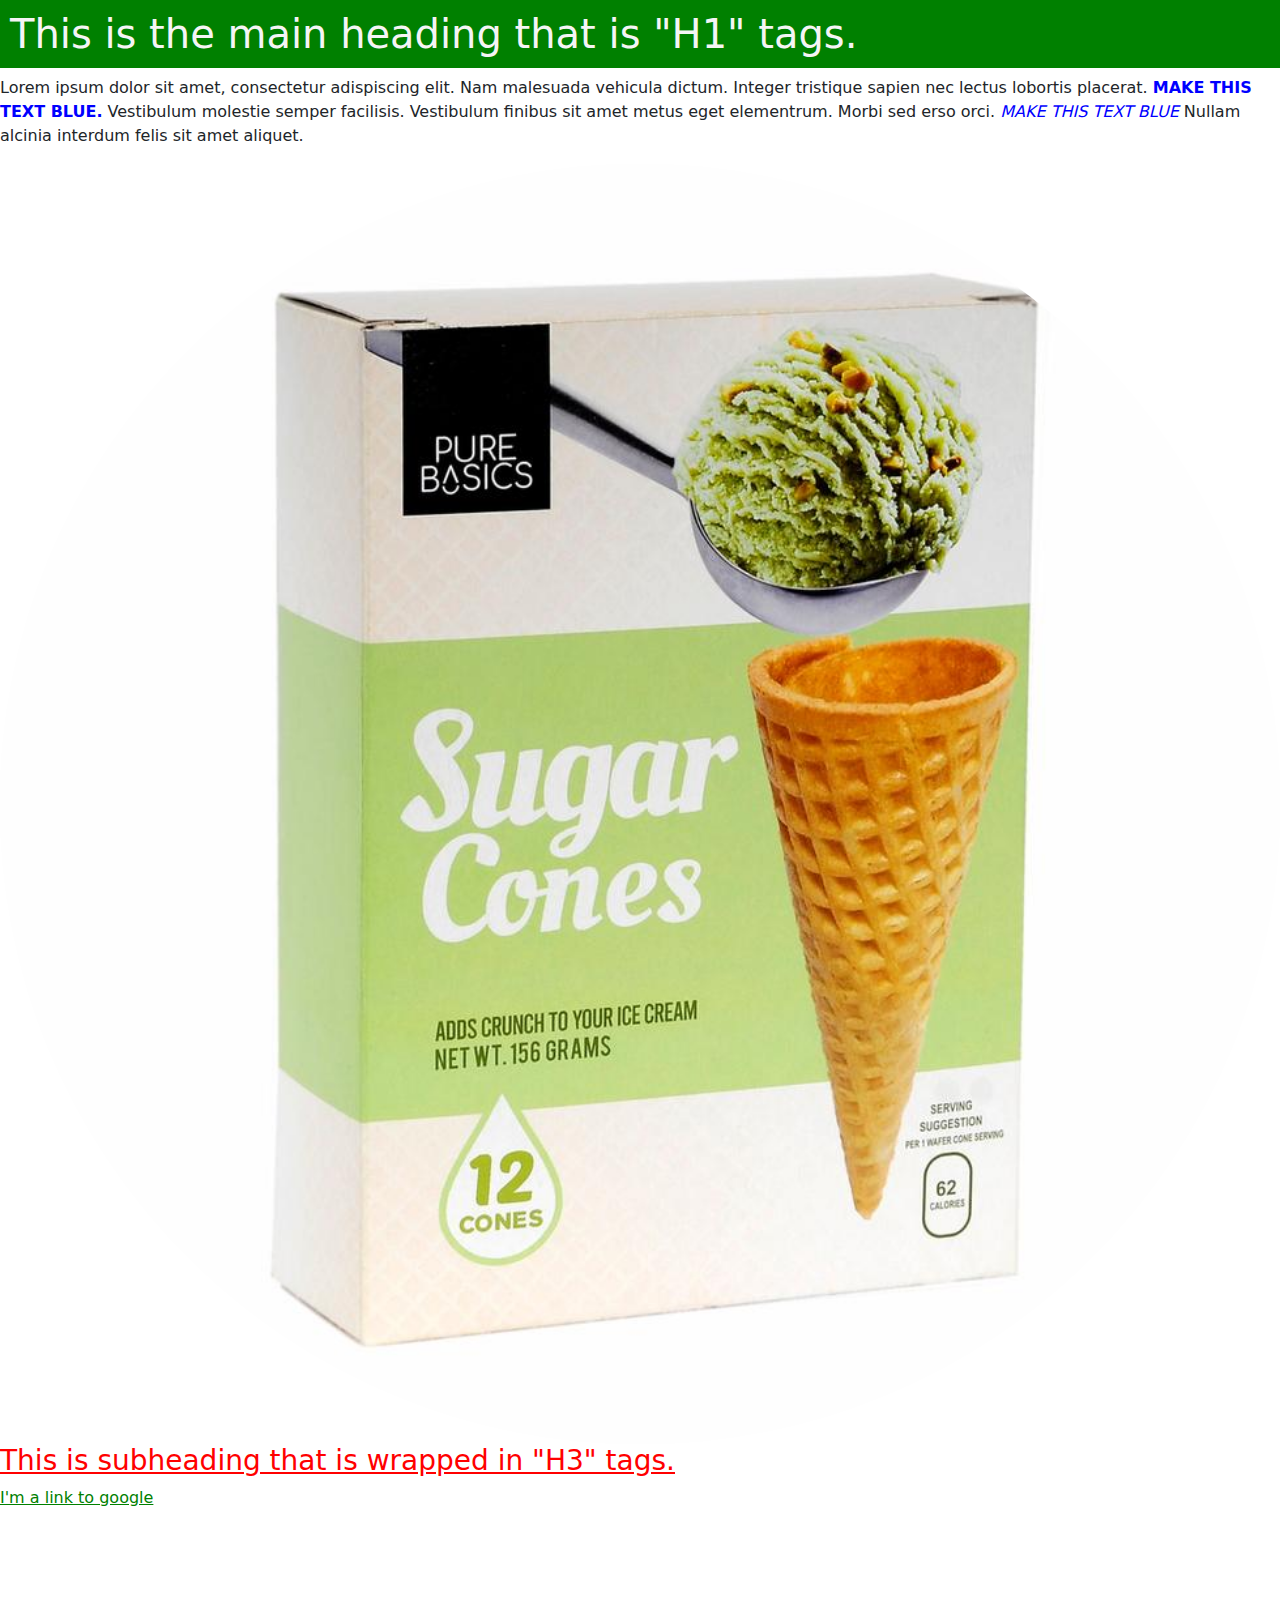
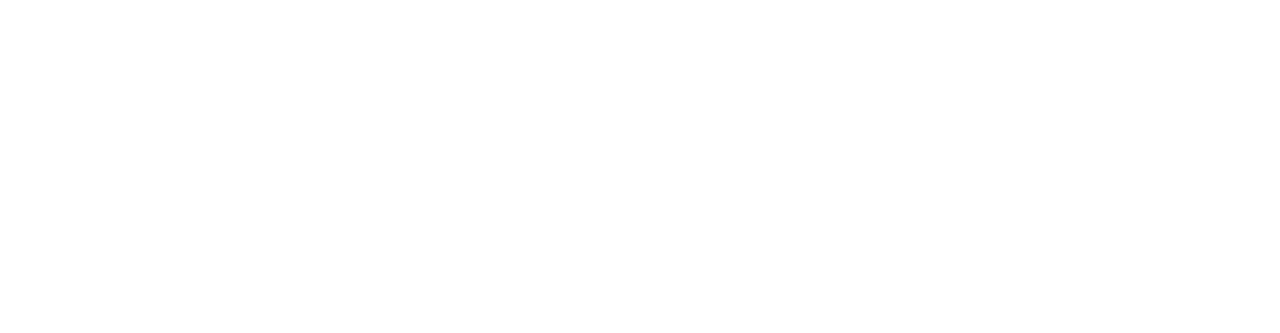
<file: index.html>
<!DOCTYPE html>
<html lang="en">
<head>
    <meta charset="UTF-8">
    <meta name="viewport" content="width=device-width, initial-scale=1.0">
    <link href="https://cdn.jsdelivr.net/npm/bootstrap@5.3.3/dist/css/bootstrap.min.css" rel="stylesheet" integrity="sha384-QWTKZyjpPEjISv5WaRU9OFeRpok6YctnYmDr5pNlyT2bRjXh0JMhjY6hW+ALEwIH" crossorigin="anonymous">
    <title>Inline CSS</title>
<body>
    <h1 style="padding: 10px; background-color: green; color: whitesmoke;">This is the main heading that is "H1" tags.</h1>
    <p>Lorem ipsum dolor sit amet, consectetur adispiscing elit. Nam 
        malesuada vehicula dictum. Integer tristique sapien nec
        lectus lobortis placerat.
        <strong style="color: blue; ">MAKE THIS TEXT BLUE.</strong>
        Vestibulum molestie semper facilisis. Vestibulum finibus sit 
        amet metus eget elementrum. Morbi sed erso orci.
        <em><i style="color: blue;">MAKE THIS TEXT BLUE</i></em>
        Nullam alcinia interdum felis sit amet aliquet.
    </p>
    <img style="width: 100%; border-radius: 50%;" src="Sugar Cone.jpg" alt="">
    <h3 style="color: red; text-decoration: underline;">This is subheading that is wrapped in "H3" tags.</h3>
    <p>
        <a href="https://www.google.com.au" style="color: green; text-decoration: underline;">I'm a link to google</a>
    </p>
    <iframe width="600px" height="400px" src="https://www.youtube.com/embed/fi_AAtvklsU?si=J04lxc9yZOuPUavO" title="YouTube video player" frameborder="0" allow="accelerometer; autoplay; clipboard-write; encrypted-media; gyroscope; picture-in-picture; web-share" allowfullscreen></iframe>
</body>
</file>
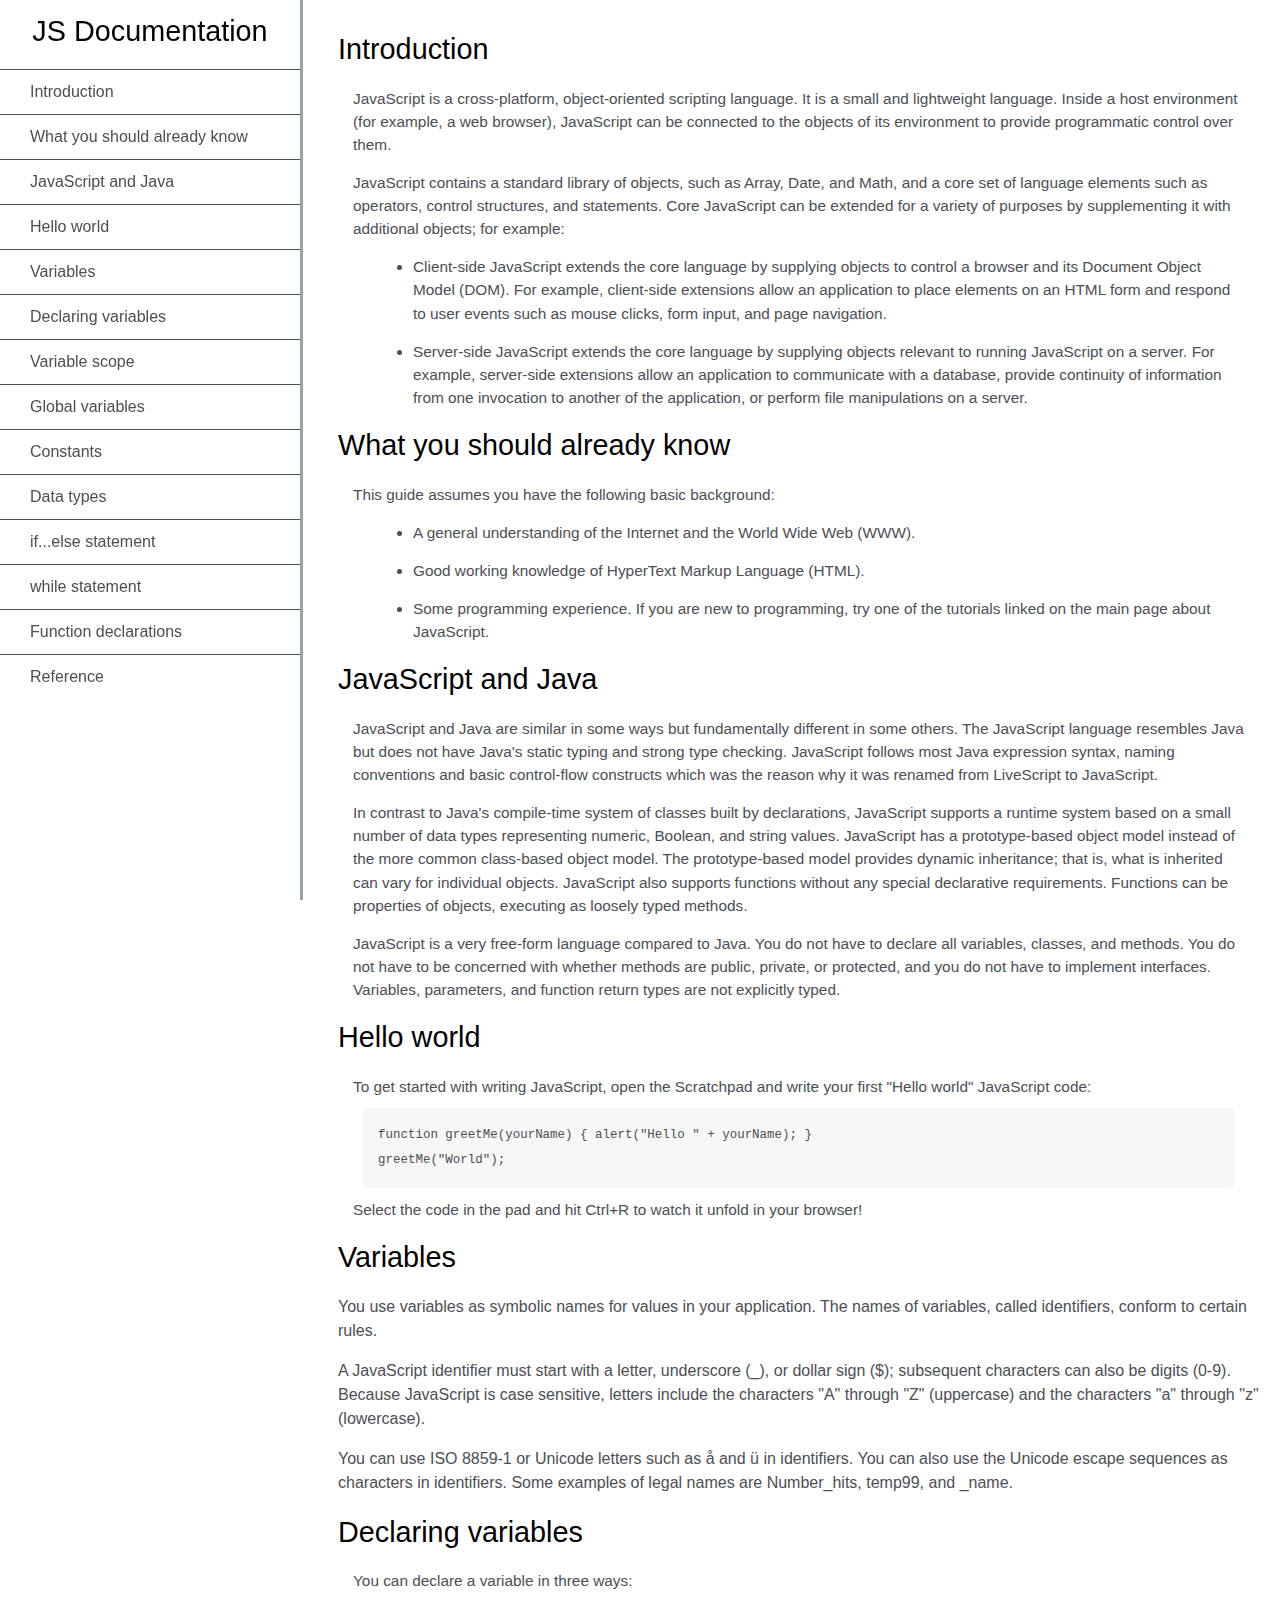
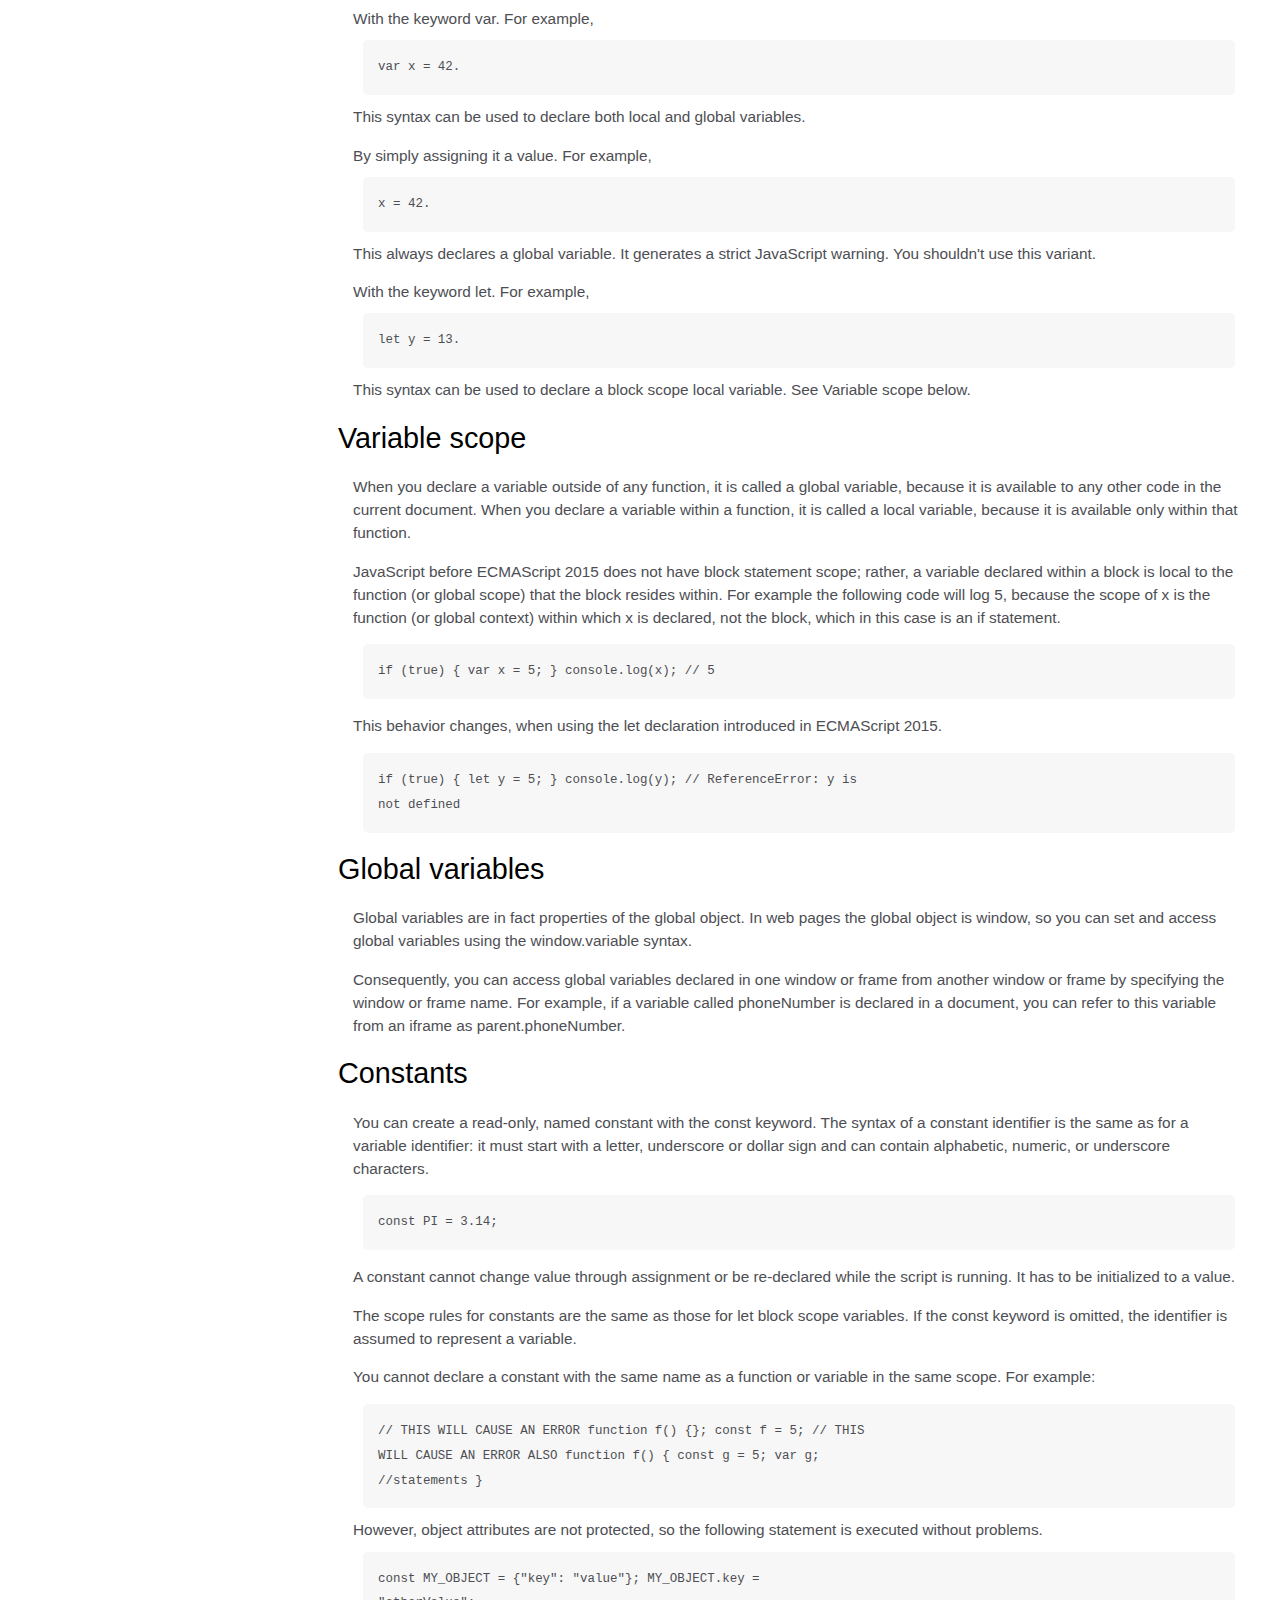
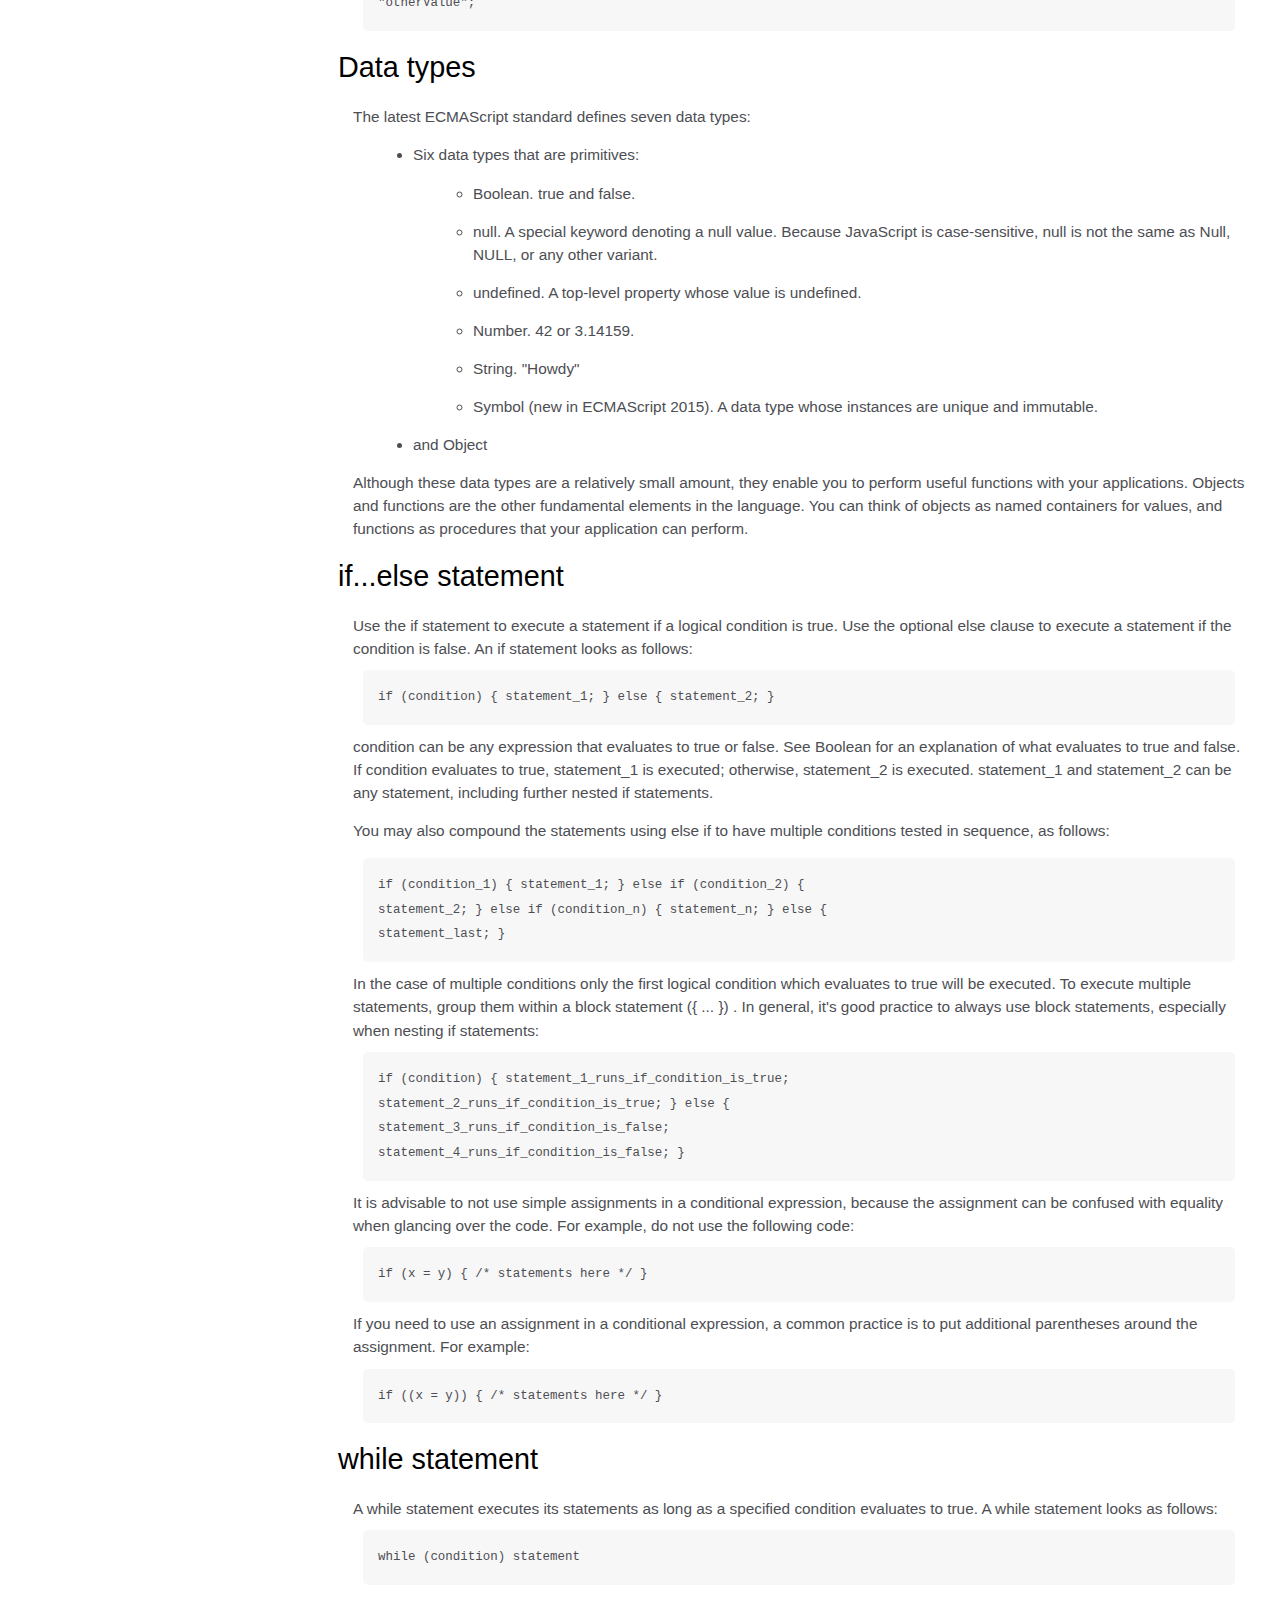
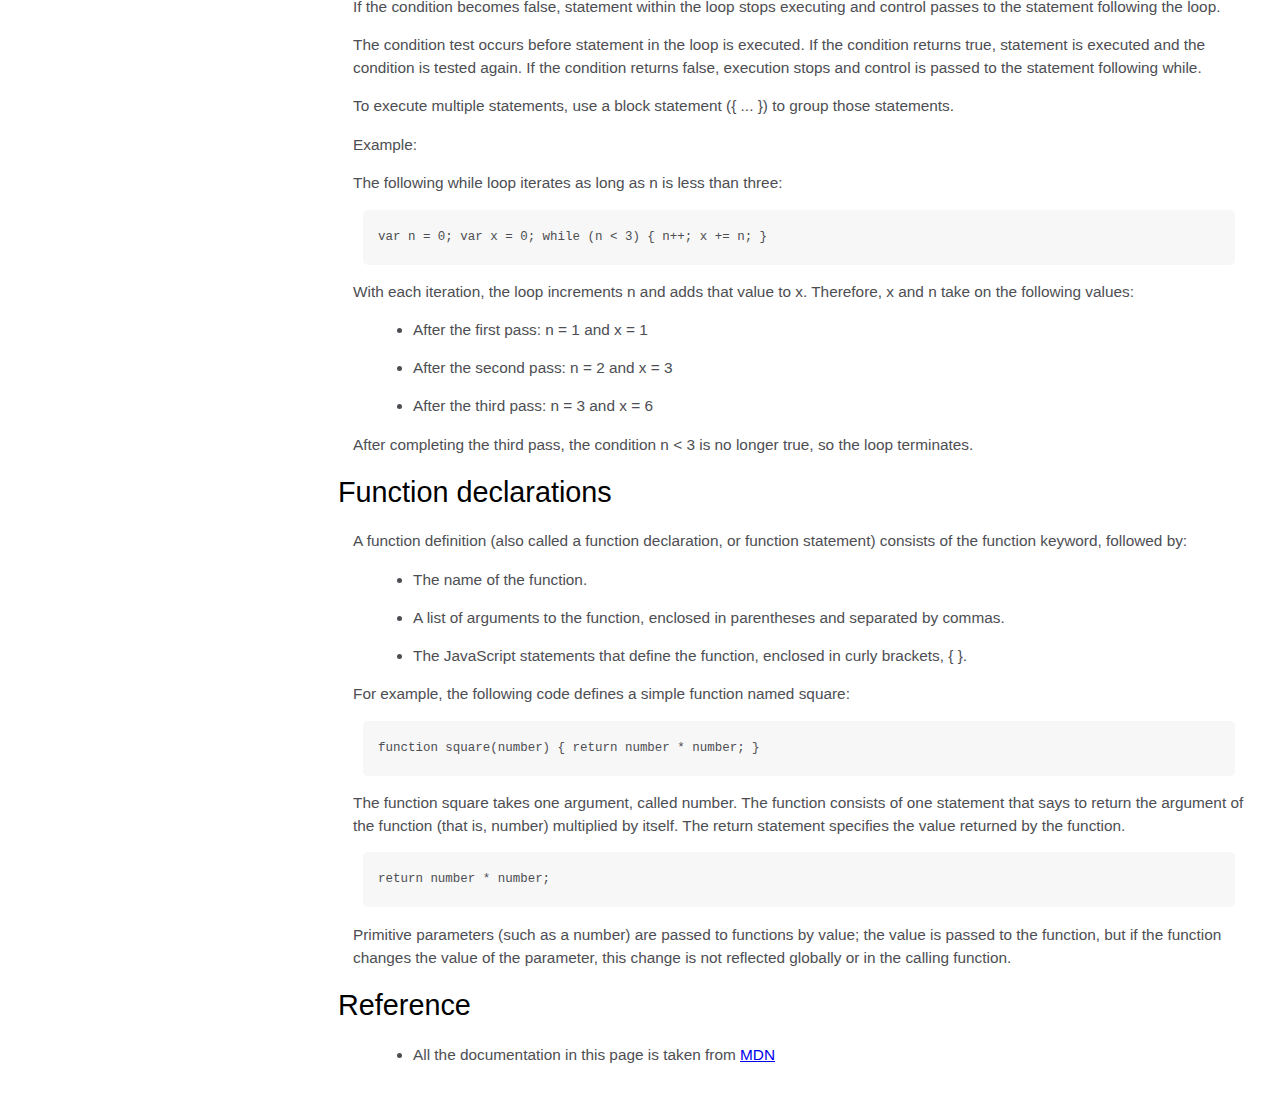
<file: Technial Documentation Page/index.html>
<!DOCTYPE html>
<html>
  <head>
    <link rel="stylesheet" href="css/techdoc.css" />
  </head>
  <body>
    <nav id="navbar">
      <header>JS Documentation</header>
      <ul>
        <li><a class="nav-link" href="#Introduction">Introduction</a></li>
        <li>
          <a class="nav-link" href="#What_you_should_already_know"
            >What you should already know</a
          >
        </li>
        <li>
          <a class="nav-link" href="#JavaScript_and_Java"
            >JavaScript and Java</a
          >
        </li>
        <li><a class="nav-link" href="#Hello_world">Hello world</a></li>
        <li><a class="nav-link" href="#Variables">Variables</a></li>
        <li>
          <a class="nav-link" href="#Declaring_variables"
            >Declaring variables</a
          >
        </li>
        <li><a class="nav-link" href="#Variable_scope">Variable scope</a></li>
        <li>
          <a class="nav-link" href="#Global_variables">Global variables</a>
        </li>
        <li><a class="nav-link" href="#Constants">Constants</a></li>
        <li><a class="nav-link" href="#Data_types">Data types</a></li>
        <li>
          <a class="nav-link" href="#if...else_statement"
            >if...else statement</a
          >
        </li>
        <li><a class="nav-link" href="#while_statement">while statement</a></li>
        <li>
          <a class="nav-link" href="#Function_declarations"
            >Function declarations</a
          >
        </li>
        <li><a class="nav-link" href="#Reference">Reference</a></li>
      </ul>
    </nav>
    <main id="main-doc">
      <section class="main-section" id="Introduction">
        <header>Introduction</header>
        <article>
          <p>
            JavaScript is a cross-platform, object-oriented scripting language.
            It is a small and lightweight language. Inside a host environment
            (for example, a web browser), JavaScript can be connected to the
            objects of its environment to provide programmatic control over
            them.
          </p>

          <p>
            JavaScript contains a standard library of objects, such as Array,
            Date, and Math, and a core set of language elements such as
            operators, control structures, and statements. Core JavaScript can
            be extended for a variety of purposes by supplementing it with
            additional objects; for example:
          </p>
          <ul>
            <li>
              Client-side JavaScript extends the core language by supplying
              objects to control a browser and its Document Object Model (DOM).
              For example, client-side extensions allow an application to place
              elements on an HTML form and respond to user events such as mouse
              clicks, form input, and page navigation.
            </li>
            <li>
              Server-side JavaScript extends the core language by supplying
              objects relevant to running JavaScript on a server. For example,
              server-side extensions allow an application to communicate with a
              database, provide continuity of information from one invocation to
              another of the application, or perform file manipulations on a
              server.
            </li>
          </ul>
        </article>
      </section>
      <section class="main-section" id="What_you_should_already_know">
        <header>What you should already know</header>
        <article>
          <p>This guide assumes you have the following basic background:</p>

          <ul>
            <li>
              A general understanding of the Internet and the World Wide Web
              (WWW).
            </li>
            <li>Good working knowledge of HyperText Markup Language (HTML).</li>
            <li>
              Some programming experience. If you are new to programming, try
              one of the tutorials linked on the main page about JavaScript.
            </li>
          </ul>
        </article>
      </section>
      <section class="main-section" id="JavaScript_and_Java">
        <header>JavaScript and Java</header>
        <article>
          <p>
            JavaScript and Java are similar in some ways but fundamentally
            different in some others. The JavaScript language resembles Java but
            does not have Java's static typing and strong type checking.
            JavaScript follows most Java expression syntax, naming conventions
            and basic control-flow constructs which was the reason why it was
            renamed from LiveScript to JavaScript.
          </p>

          <p>
            In contrast to Java's compile-time system of classes built by
            declarations, JavaScript supports a runtime system based on a small
            number of data types representing numeric, Boolean, and string
            values. JavaScript has a prototype-based object model instead of the
            more common class-based object model. The prototype-based model
            provides dynamic inheritance; that is, what is inherited can vary
            for individual objects. JavaScript also supports functions without
            any special declarative requirements. Functions can be properties of
            objects, executing as loosely typed methods.
          </p>
          <p>
            JavaScript is a very free-form language compared to Java. You do not
            have to declare all variables, classes, and methods. You do not have
            to be concerned with whether methods are public, private, or
            protected, and you do not have to implement interfaces. Variables,
            parameters, and function return types are not explicitly typed.
          </p>
        </article>
      </section>
      <section class="main-section" id="Hello_world">
        <header>Hello world</header>
        <article>
          To get started with writing JavaScript, open the Scratchpad and write
          your first "Hello world" JavaScript code:
          <code
            >function greetMe(yourName) { alert("Hello " + yourName); }
            greetMe("World");
          </code>

          Select the code in the pad and hit Ctrl+R to watch it unfold in your
          browser!
        </article>
      </section>
      <section class="main-section" id="Variables">
        <header>Variables</header>
        <p>
          You use variables as symbolic names for values in your application.
          The names of variables, called identifiers, conform to certain rules.
        </p>
        <p>
          A JavaScript identifier must start with a letter, underscore (_), or
          dollar sign ($); subsequent characters can also be digits (0-9).
          Because JavaScript is case sensitive, letters include the characters
          "A" through "Z" (uppercase) and the characters "a" through "z"
          (lowercase).
        </p>
        <p>
          You can use ISO 8859-1 or Unicode letters such as å and ü in
          identifiers. You can also use the Unicode escape sequences as
          characters in identifiers. Some examples of legal names are
          Number_hits, temp99, and _name.
        </p>
      </section>
      <section class="main-section" id="Declaring_variables">
        <header>Declaring variables</header>
        <article>
          You can declare a variable in three ways:
          <p>
            With the keyword var. For example, <code>var x = 42.</code> This
            syntax can be used to declare both local and global variables.
          </p>
          <p>
            By simply assigning it a value. For example,
            <code>x = 42.</code> This always declares a global variable. It
            generates a strict JavaScript warning. You shouldn't use this
            variant.
          </p>
          <p>
            With the keyword let. For example,<code> let y = 13.</code> This
            syntax can be used to declare a block scope local variable. See
            Variable scope below.
          </p>
        </article>
      </section>
      <section class="main-section" id="Variable_scope">
        <header>Variable scope</header>
        <article>
          <p>
            When you declare a variable outside of any function, it is called a
            global variable, because it is available to any other code in the
            current document. When you declare a variable within a function, it
            is called a local variable, because it is available only within that
            function.
          </p>

          <p>
            JavaScript before ECMAScript 2015 does not have block statement
            scope; rather, a variable declared within a block is local to the
            function (or global scope) that the block resides within. For
            example the following code will log 5, because the scope of x is the
            function (or global context) within which x is declared, not the
            block, which in this case is an if statement.
          </p>
          <code>if (true) { var x = 5; } console.log(x); // 5</code>
          <p>
            This behavior changes, when using the let declaration introduced in
            ECMAScript 2015.
          </p>

          <code
            >if (true) { let y = 5; } console.log(y); // ReferenceError: y is
            not defined</code
          >
        </article>
      </section>
      <section class="main-section" id="Global_variables">
        <header>Global variables</header>
        <article>
          <p>
            Global variables are in fact properties of the global object. In web
            pages the global object is window, so you can set and access global
            variables using the window.variable syntax.
          </p>

          <p>
            Consequently, you can access global variables declared in one window
            or frame from another window or frame by specifying the window or
            frame name. For example, if a variable called phoneNumber is
            declared in a document, you can refer to this variable from an
            iframe as parent.phoneNumber.
          </p>
        </article>
      </section>
      <section class="main-section" id="Constants">
        <header>Constants</header>
        <article>
          <p>
            You can create a read-only, named constant with the const keyword.
            The syntax of a constant identifier is the same as for a variable
            identifier: it must start with a letter, underscore or dollar sign
            and can contain alphabetic, numeric, or underscore characters.
          </p>

          <code>const PI = 3.14;</code>
          <p>
            A constant cannot change value through assignment or be re-declared
            while the script is running. It has to be initialized to a value.
          </p>

          <p>
            The scope rules for constants are the same as those for let block
            scope variables. If the const keyword is omitted, the identifier is
            assumed to represent a variable.
          </p>

          <p>
            You cannot declare a constant with the same name as a function or
            variable in the same scope. For example:
          </p>

          <code
            >// THIS WILL CAUSE AN ERROR function f() {}; const f = 5; // THIS
            WILL CAUSE AN ERROR ALSO function f() { const g = 5; var g;
            //statements }</code
          >
          However, object attributes are not protected, so the following
          statement is executed without problems.
          <code
            >const MY_OBJECT = {"key": "value"}; MY_OBJECT.key =
            "otherValue";</code
          >
        </article>
      </section>
      <section class="main-section" id="Data_types">
        <header>Data types</header>
        <article>
          <p>The latest ECMAScript standard defines seven data types:</p>
          <ul>
            <li>
              <p>Six data types that are primitives:</p>
              <ul>
                <li>Boolean. true and false.</li>
                <li>
                  null. A special keyword denoting a null value. Because
                  JavaScript is case-sensitive, null is not the same as Null,
                  NULL, or any other variant.
                </li>
                <li>
                  undefined. A top-level property whose value is undefined.
                </li>
                <li>Number. 42 or 3.14159.</li>
                <li>String. "Howdy"</li>
                <li>
                  Symbol (new in ECMAScript 2015). A data type whose instances
                  are unique and immutable.
                </li>
              </ul>
            </li>

            <li>and Object</li>
          </ul>
          Although these data types are a relatively small amount, they enable
          you to perform useful functions with your applications. Objects and
          functions are the other fundamental elements in the language. You can
          think of objects as named containers for values, and functions as
          procedures that your application can perform.
        </article>
      </section>
      <section class="main-section" id="if...else_statement">
        <header>if...else statement</header>
        <article>
          Use the if statement to execute a statement if a logical condition is
          true. Use the optional else clause to execute a statement if the
          condition is false. An if statement looks as follows:

          <code>if (condition) { statement_1; } else { statement_2; }</code>
          condition can be any expression that evaluates to true or false. See
          Boolean for an explanation of what evaluates to true and false. If
          condition evaluates to true, statement_1 is executed; otherwise,
          statement_2 is executed. statement_1 and statement_2 can be any
          statement, including further nested if statements.
          <p>
            You may also compound the statements using else if to have multiple
            conditions tested in sequence, as follows:
          </p>
          <code
            >if (condition_1) { statement_1; } else if (condition_2) {
            statement_2; } else if (condition_n) { statement_n; } else {
            statement_last; }
          </code>
          In the case of multiple conditions only the first logical condition
          which evaluates to true will be executed. To execute multiple
          statements, group them within a block statement ({ ... }) . In
          general, it's good practice to always use block statements, especially
          when nesting if statements:

          <code
            >if (condition) { statement_1_runs_if_condition_is_true;
            statement_2_runs_if_condition_is_true; } else {
            statement_3_runs_if_condition_is_false;
            statement_4_runs_if_condition_is_false; }</code
          >
          It is advisable to not use simple assignments in a conditional
          expression, because the assignment can be confused with equality when
          glancing over the code. For example, do not use the following code:
          <code>if (x = y) { /* statements here */ }</code> If you need to use
          an assignment in a conditional expression, a common practice is to put
          additional parentheses around the assignment. For example:

          <code>if ((x = y)) { /* statements here */ }</code>
        </article>
      </section>
      <section class="main-section" id="while_statement">
        <header>while statement</header>
        <article>
          A while statement executes its statements as long as a specified
          condition evaluates to true. A while statement looks as follows:

          <code>while (condition) statement</code> If the condition becomes
          false, statement within the loop stops executing and control passes to
          the statement following the loop.

          <p>
            The condition test occurs before statement in the loop is executed.
            If the condition returns true, statement is executed and the
            condition is tested again. If the condition returns false, execution
            stops and control is passed to the statement following while.
          </p>

          <p>
            To execute multiple statements, use a block statement ({ ... }) to
            group those statements.
          </p>

          Example:

          <p>
            The following while loop iterates as long as n is less than three:
          </p>

          <code>var n = 0; var x = 0; while (n &lt; 3) { n++; x += n; }</code>
          <p>
            With each iteration, the loop increments n and adds that value to x.
            Therefore, x and n take on the following values:
          </p>

          <ul>
            <li>After the first pass: n = 1 and x = 1</li>
            <li>After the second pass: n = 2 and x = 3</li>
            <li>After the third pass: n = 3 and x = 6</li>
          </ul>
          <p>
            After completing the third pass, the condition n &lt; 3 is no longer
            true, so the loop terminates.
          </p>
        </article>
      </section>
      <section class="main-section" id="Function_declarations">
        <header>Function declarations</header>
        <article>
          A function definition (also called a function declaration, or function
          statement) consists of the function keyword, followed by:

          <ul>
            <li>The name of the function.</li>
            <li>
              A list of arguments to the function, enclosed in parentheses and
              separated by commas.
            </li>
            <li>
              The JavaScript statements that define the function, enclosed in
              curly brackets, { }.
            </li>
          </ul>
          <p>
            For example, the following code defines a simple function named
            square:
          </p>

          <code>function square(number) { return number * number; }</code>
          <p>
            The function square takes one argument, called number. The function
            consists of one statement that says to return the argument of the
            function (that is, number) multiplied by itself. The return
            statement specifies the value returned by the function.
          </p>
          <code>return number * number;</code>
          <p>
            Primitive parameters (such as a number) are passed to functions by
            value; the value is passed to the function, but if the function
            changes the value of the parameter, this change is not reflected
            globally or in the calling function.
          </p>
        </article>
      </section>
      <section class="main-section" id="Reference">
        <header>Reference</header>
        <article>
          <ul>
            <li>
              All the documentation in this page is taken from
              <a
                href="https://developer.mozilla.org/en-US/docs/Web/JavaScript/Guide"
                target="_blank"
                >MDN</a
              >
            </li>
          </ul>
        </article>
      </section>
    </main>
  </body>
</html>
</file>
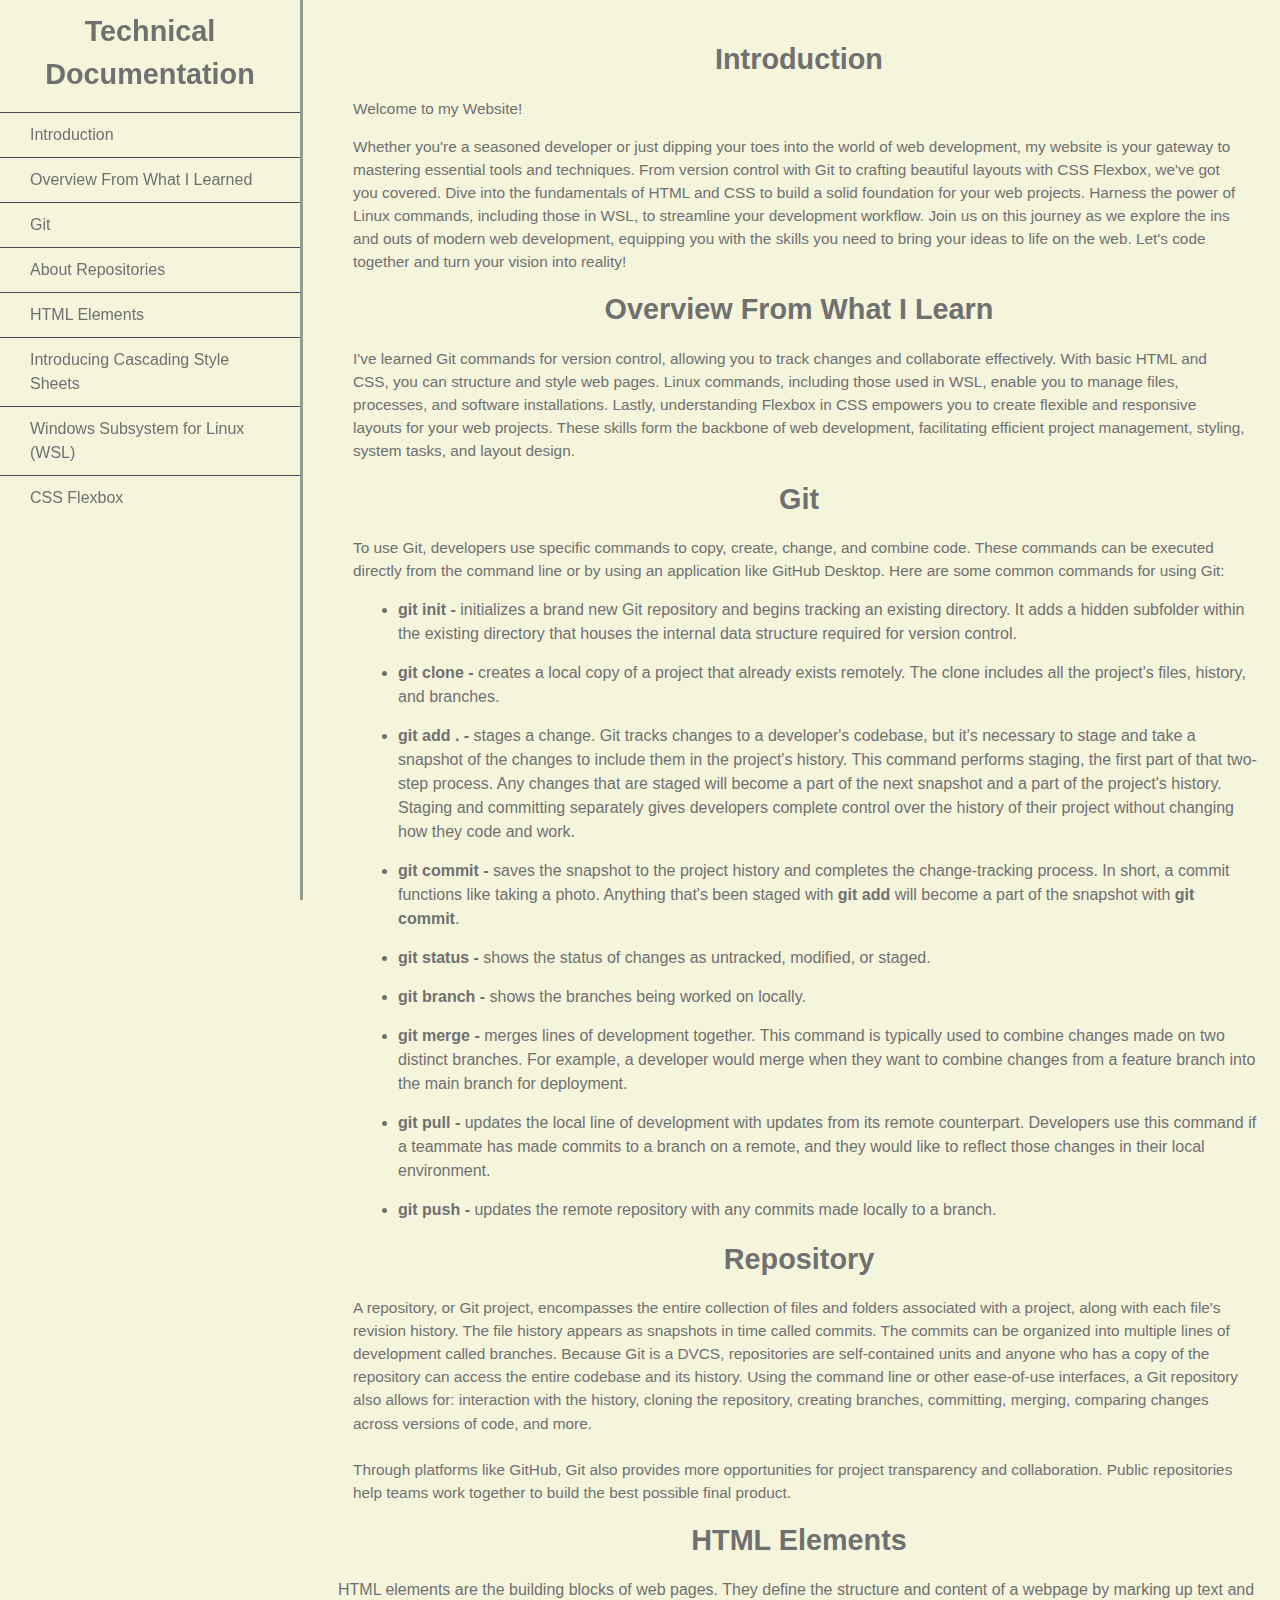
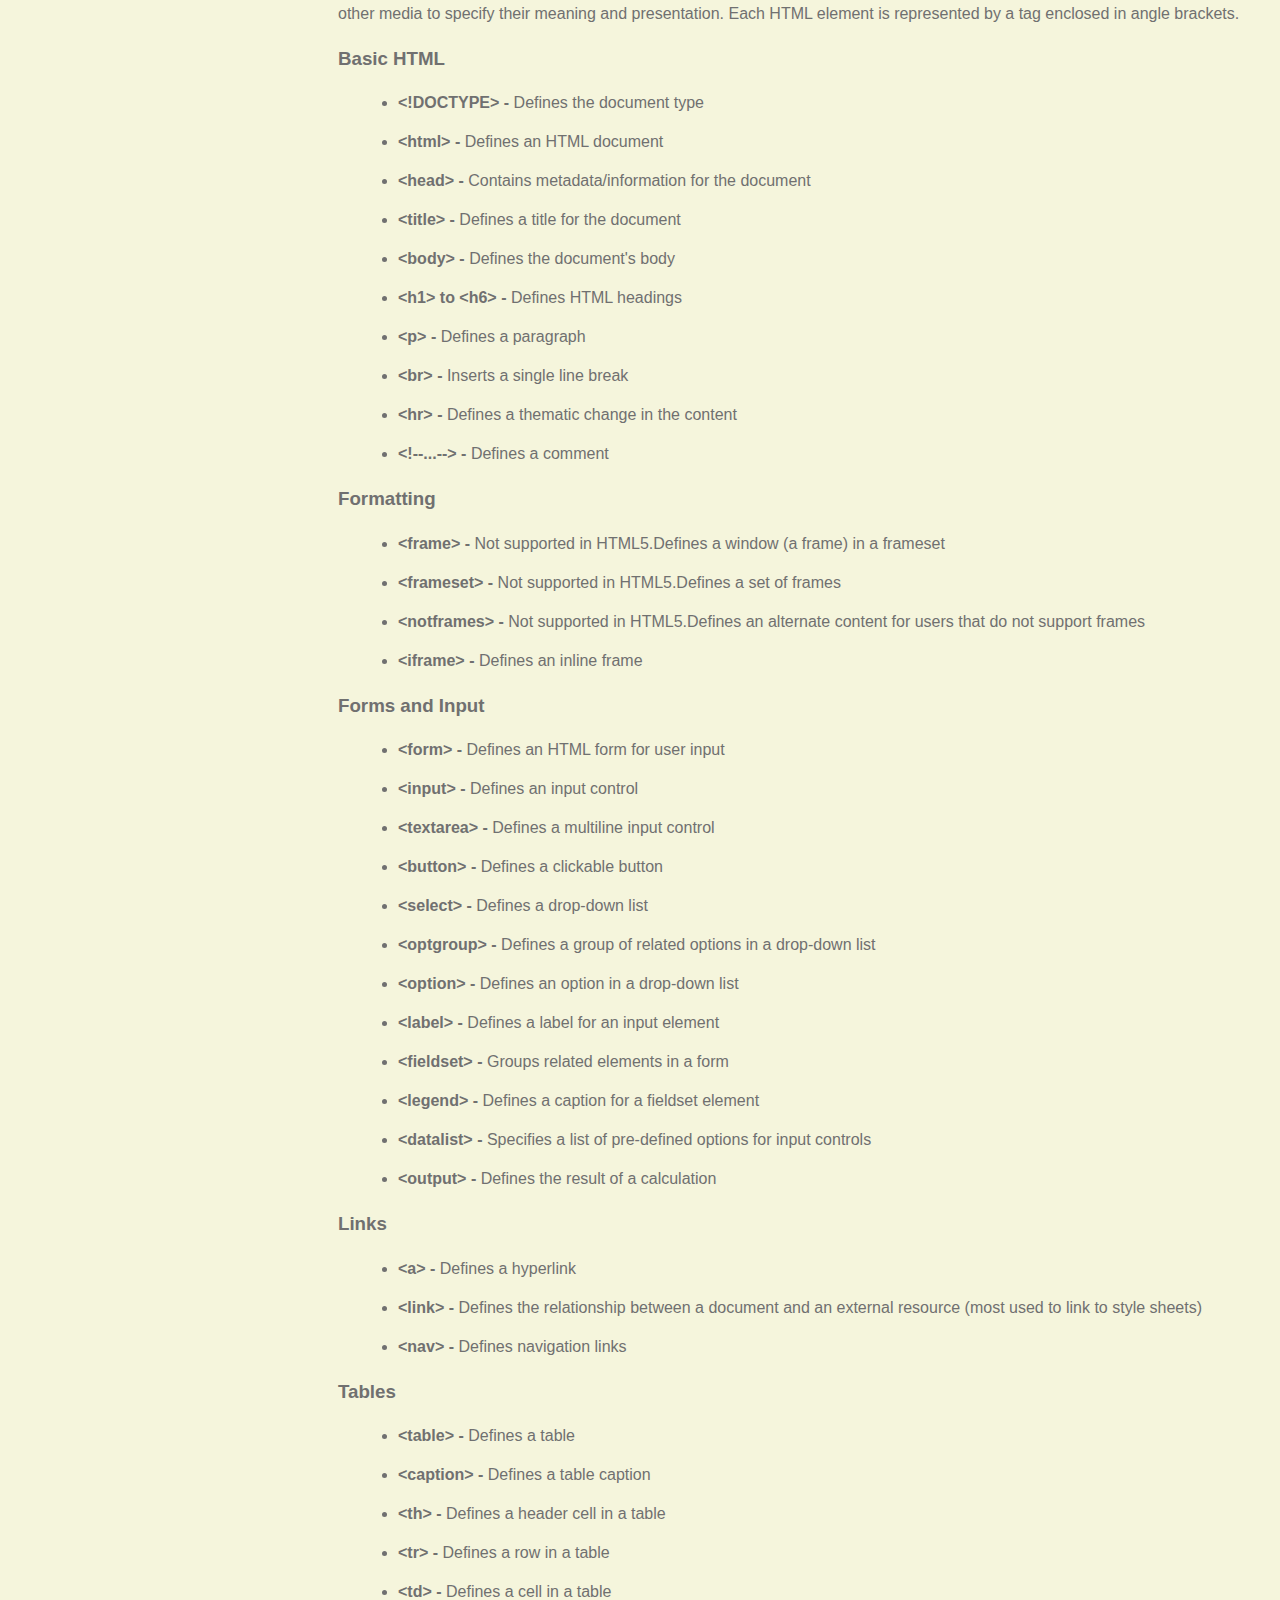
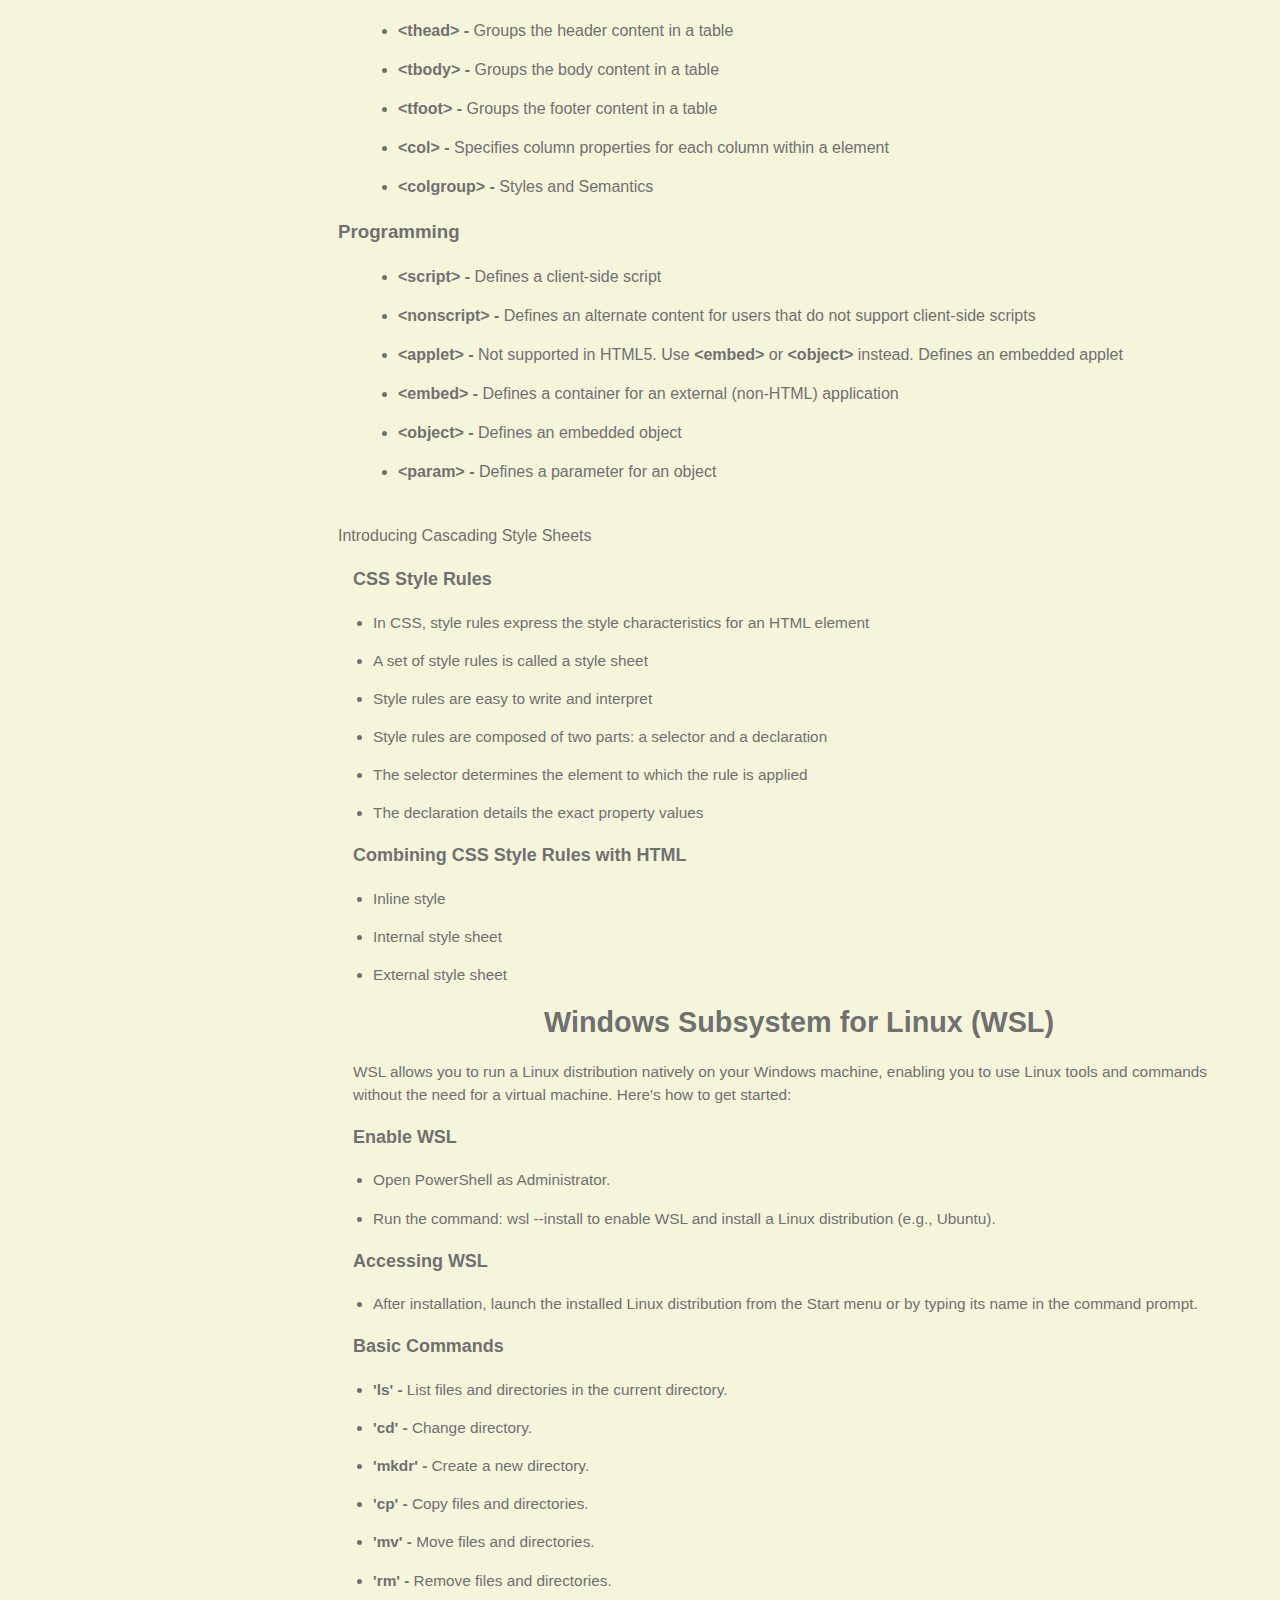
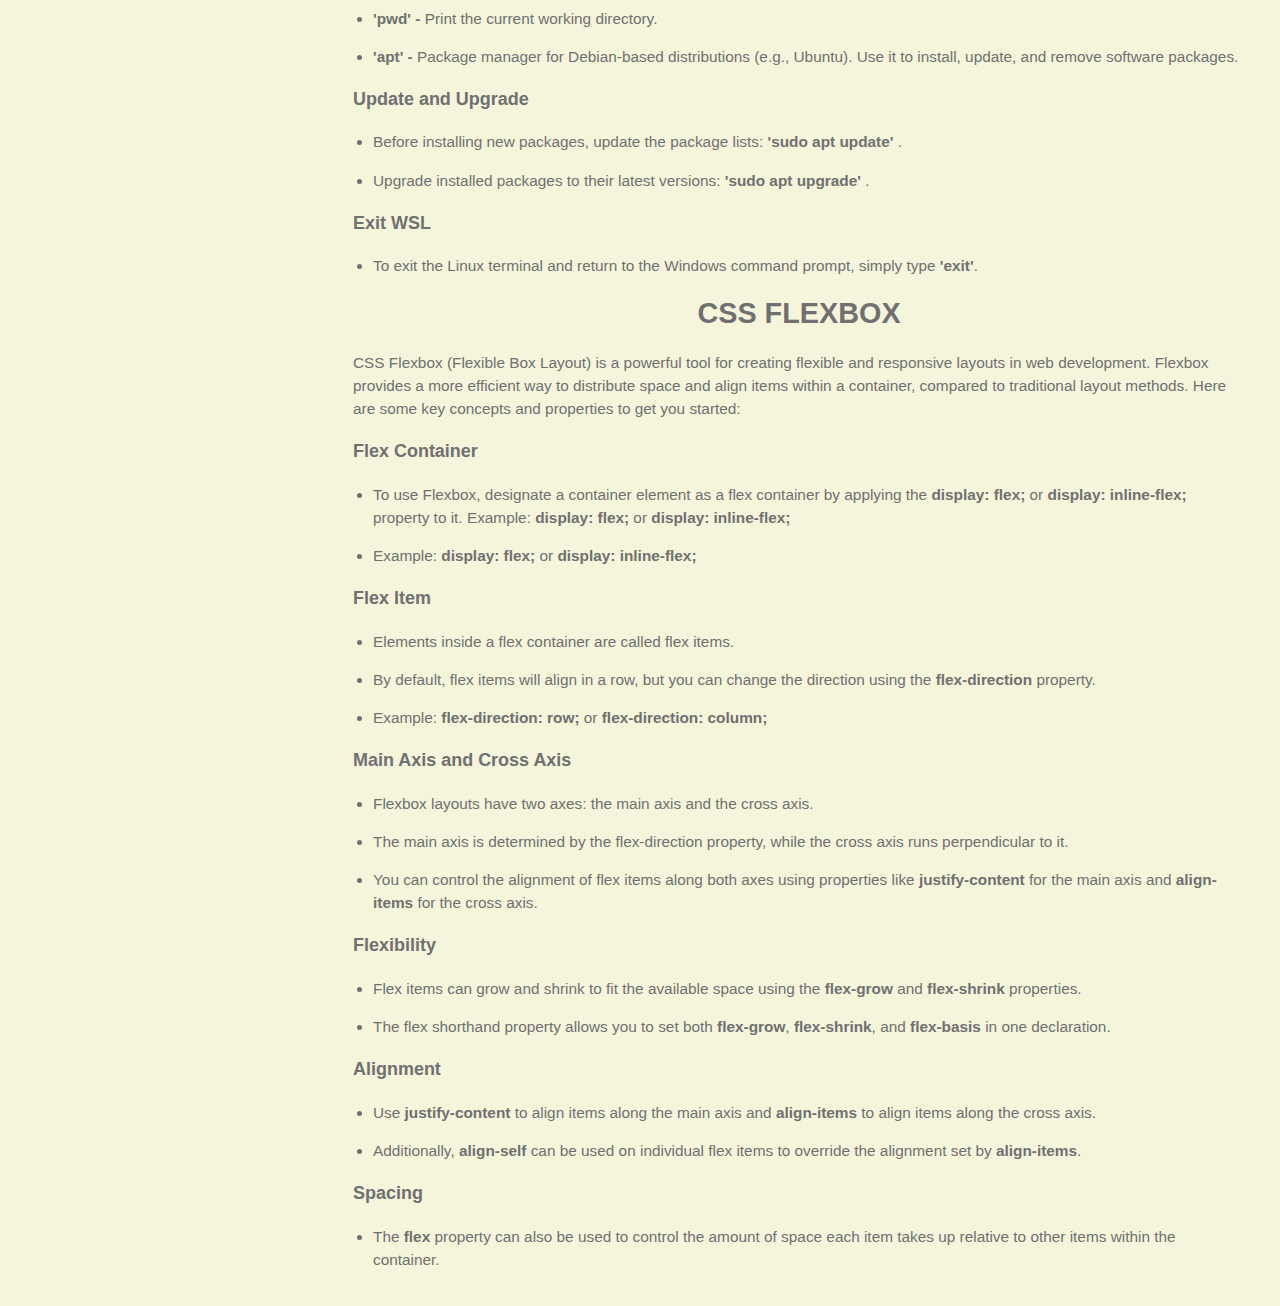
<file: portfoliotemplate/Technical Documentation Page/index.html>
<!DOCTYPE html>
<html>
  <head>
    <link rel="stylesheet" href="css/techdoc.css" />
  </head>
  <body>
    <nav id="navbar">
      <h1>Technical Documentation</h1>
      <ul>
        <li><a class="nav-link" href="#Introduction">Introduction</a></li>
        <li>
          <a class="nav-link" href="#Overview_from_what_i_learned"
            >Overview From What I Learned</a
          >
        </li>
        <li>
          <a class="nav-link" href="#git"
            >Git</a
          >
        </li>
        <li><a class="nav-link" href="#Repository">About Repositories</a></li>
        <li><a class="nav-link" href="#HTML_Elements">HTML Elements</a></li>
        <li>
          <a class="nav-link" href="#Intro_css"
            >Introducing Cascading Style Sheets</a>
        <li><a class="nav-link" href="#Wsl">Windows Subsystem for Linux (WSL)</a></li>  
        <li><a class="nav-link" href="#Css_Flexbox">CSS Flexbox</a></li>  
      </ul>
    </nav>
    <main id="main-doc">
      <section class="main-section" id="Introduction">
        <h1>Introduction</h1>
        <article>
          <p>
           Welcome to my Website!
          </p>

          <p>
            Whether you're a seasoned developer or just dipping your toes into the world of web development, my website is your gateway to mastering essential tools and techniques. 
            From version control with Git to crafting beautiful layouts with CSS Flexbox, we've got you covered. 
            Dive into the fundamentals of HTML and CSS to build a solid foundation for your web projects. 
            Harness the power of Linux commands, including those in WSL, to streamline your development workflow. 
            Join us on this journey as we explore the ins and outs of modern web development, equipping you with the skills you need to bring your ideas to life on the web. 
            Let's code together and turn your vision into reality!
          </p>

        </article>
      </section>
      <section class="main-section" id="Overview_from_what_i_learned">
        <h1>Overview From What I Learn</h1>
        <article>
          <p>I've learned Git commands for version control, allowing you to track changes and collaborate effectively. 
            With basic HTML and CSS, you can structure and style web pages. Linux commands, including those used in WSL, enable you to manage files, processes, and software installations. 
            Lastly, understanding Flexbox in CSS empowers you to create flexible and responsive layouts for your web projects. These skills form the backbone of web development, facilitating efficient project management, styling, system tasks, and layout design.</p>


        </article>
      </section>
      <section class="main-section" id="git">
        <h1>Git</h1>
        <article>
          <p>
            To use Git, developers use specific commands to copy, create, change, and combine code. 
            These commands can be executed directly from the command line or by using an application like GitHub Desktop. 
            Here are some common commands for using Git:
          </p>
        </article>
      <ul>
        <li><strong>git init -</strong> initializes a brand new Git repository and begins tracking an existing directory. It adds a hidden subfolder within the existing directory that houses the internal data structure required for version control.</li>
        <li><strong>git clone -</strong> creates a local copy of a project that already exists remotely. The clone includes all the project's files, history, and branches.</li>
        <li><strong>git add . -</strong> stages a change. Git tracks changes to a developer's codebase, but it's necessary to stage and take a snapshot of the changes to include them in the project's history. This command performs staging, the first part of that two-step process. Any changes that are staged will become a part of the next snapshot and a part of the project's history. Staging and committing separately gives developers complete control over the history of their project without changing how they code and work.</li>
        <li><strong>git commit -</strong> saves the snapshot to the project history and completes the change-tracking process. In short, a commit functions like taking a photo. Anything that's been staged with <strong>git add</strong> will become a part of the snapshot with <strong>git commit</strong>.</li>
        <li><strong>git status -</strong> shows the status of changes as untracked, modified, or staged.</li>
        <li><strong>git branch -</strong> shows the branches being worked on locally.</li>
        <li><strong>git merge -</strong> merges lines of development together. This command is typically used to combine changes made on two distinct branches. For example, a developer would merge when they want to combine changes from a feature branch into the main branch for deployment.</li>
        <li><strong>git pull -</strong> updates the local line of development with updates from its remote counterpart. Developers use this command if a teammate has made commits to a branch on a remote, and they would like to reflect those changes in their local environment.</li>
        <li><strong>git push -</strong> updates the remote repository with any commits made locally to a branch.</li>
      </ul>
      </section>
      <section class="main-section" id="Repository">
        <h1>Repository</h1>
        <article>
        A repository, or Git project, encompasses the entire collection of files and folders associated with a project, along with each file's revision history. 
        The file history appears as snapshots in time called commits. The commits can be organized into multiple lines of development called branches. 
        Because Git is a DVCS, repositories are self-contained units and anyone who has a copy of the repository can access the entire codebase and its history. 
        Using the command line or other ease-of-use interfaces, a Git repository also allows for: interaction with the history, cloning the repository, creating branches, committing, merging, comparing changes across versions of code, and more.<br> <br>
        Through platforms like GitHub, Git also provides more opportunities for project transparency and collaboration. Public repositories help teams work together to build the best possible final product.
        </article>
      </section>
      <section class="main-section" id="HTML_Elements">
        <h1>HTML Elements</h1>
        <p>
          HTML elements are the building blocks of web pages. 
          They define the structure and content of a webpage by marking up text and other media to specify their meaning and presentation. 
          Each HTML element is represented by a tag enclosed in angle brackets.
        </p>
        <h3>Basic HTML </h3>
        <ul>
          <li><strong>&lt;!DOCTYPE&gt; -</strong> Defines the document type</li>
          <li><strong>&lt;html&gt; -</strong> Defines an HTML document</li>
          <li><strong>&lt;head&gt; -</strong> Contains metadata/information for the document</li>
          <li><strong>&lt;title&gt; -</strong> Defines a title for the document</li>
          <li><strong>&lt;body&gt; -</strong> Defines the document's body</li>
          <li><strong>&lt;h1&gt; to &lt;h6&gt; -</strong> Defines HTML headings</li>
          <li><strong>&lt;p&gt; -</strong> Defines a paragraph</li>
          <li><strong>&lt;br&gt; -</strong> Inserts a single line break</li>
          <li><strong>&lt;hr&gt; -</strong> Defines a thematic change in the content</li>
          <li><strong>&lt;!--...--&gt; -</strong> Defines a comment</li>
        </ul>


        <h3>Formatting</h3>
        <ul>
          <li><strong>&lt;frame&gt; -</strong> Not supported in HTML5.Defines a window (a frame) in a frameset</li>
          <li><strong>&lt;frameset&gt; -</strong> Not supported in HTML5.Defines a set of frames</li>
          <li><strong>&lt;notframes&gt; -</strong> Not supported in HTML5.Defines an alternate content for users that do not support frames</li>
          <li><strong>&lt;iframe&gt; -</strong> Defines an inline frame</li>
        </ul>


        <h3>Forms and Input</h3>
        <ul>
          <li><strong>&lt;form&gt; -</strong> Defines an HTML form for user input</li>
          <li><strong>&lt;input&gt; -</strong> Defines an input control</li>
          <li><strong>&lt;textarea&gt; -</strong> Defines a multiline input control</li>
          <li><strong>&lt;button&gt; -</strong> Defines a clickable button</li>
          <li><strong>&lt;select&gt; -</strong> Defines a drop-down list</li>
          <li><strong>&lt;optgroup&gt; -</strong> Defines a group of related options in a drop-down list</li>
          <li><strong>&lt;option&gt; -</strong> Defines an option in a drop-down list</li>
          <li><strong>&lt;label&gt; -</strong> Defines a label for an input element</li>
          <li><strong>&lt;fieldset&gt; -</strong> Groups related elements in a form</li>
          <li><strong>&lt;legend&gt; -</strong> Defines a caption for a fieldset element</li>
          <li><strong>&lt;datalist&gt; -</strong> Specifies a list of pre-defined options for input controls</li>
          <li><strong>&lt;output&gt; -</strong> Defines the result of a calculation</li>
        </ul>

        <h3>Links</h3>
        <ul>
          <li><strong>&lt;a&gt; -</strong> Defines a hyperlink</li>
          <li><strong>&lt;link&gt; -</strong> Defines the relationship between a document and an external resource (most used to link to style sheets)</li>
          <li><strong>&lt;nav&gt; -</strong> Defines navigation links</li>
        </ul>

        <h3>Tables</h3>
        <ul>
          <li><strong>&lt;table&gt; -</strong> Defines a table</li>
          <li><strong>&lt;caption&gt; -</strong> Defines a table caption</li>
          <li><strong>&lt;th&gt; -</strong> Defines a header cell in a table</li>
          <li><strong>&lt;tr&gt; -</strong> Defines a row in a table</li>
          <li><strong>&lt;td&gt; -</strong> Defines a cell in a table</li>
          <li><strong>&lt;thead&gt; -</strong> Groups the header content in a table</li>
          <li><strong>&lt;tbody&gt; -</strong> Groups the body content in a table</li>
          <li><strong>&lt;tfoot&gt; -</strong> Groups the footer content in a table</li>
          <li><strong>&lt;col&gt; -</strong> Specifies column properties for each column within a <colgroup> element</li>
          <li><strong>&lt;colgroup&gt; -</strong> Styles and Semantics</li>
        </ul>


        <h3>Programming</h3>
        <ul>
          <li><strong>&lt;script&gt; -</strong> Defines a client-side script</li>
          <li><strong>&lt;nonscript&gt; -</strong> Defines an alternate content for users that do not support client-side scripts</li>
          <li><strong>&lt;applet&gt; -</strong> Not supported in HTML5. Use <strong>&lt;embed&gt;</strong> or <strong>&lt;object&gt;</strong> instead. Defines an embedded applet</li>
          <li><strong>&lt;embed&gt; -</strong> Defines a container for an external (non-HTML) application</li>
          <li><strong>&lt;object&gt; -</strong> Defines an embedded object</li>
          <li><strong>&lt;param&gt; -</strong> Defines a parameter for an object</li><br>
        </ul>
        
      <section class="main-section" id="Intro_css">
        <header>Introducing Cascading Style Sheets</header>
        <article>
          <h3>CSS Style Rules</h3>
            <li>In CSS, style rules express the style characteristics for an HTML element</li>
            <li>A set of style rules is called a style sheet</li>
            <li>Style rules are easy to write and interpret</li>
            <li>Style rules are composed of two parts: a selector and a declaration</li>
            <li>The selector determines the element to which the rule is applied</li>
            <li>The declaration details the exact property values</li>
          
          <h3>Combining CSS Style Rules with HTML</h3>
            <li>Inline style</li>
            <li>Internal style sheet</li>
            <li>External style sheet</li>
        </article>
      </section>

      <section class="main-section" id="Wsl">
        <h1>Windows Subsystem for Linux (WSL)</h1>
        <article>
          <p>
            WSL allows you to run a Linux distribution natively on your Windows machine, 
            enabling you to use Linux tools and commands without the need for a virtual machine. 
            Here's how to get started:
          </p>

          <h3>Enable WSL</h3>
            <li>Open PowerShell as Administrator.</li>
            <li>Run the command: wsl --install to enable WSL and install a Linux distribution (e.g., Ubuntu).</li>
          
          <h3>Accessing WSL</h3>
            <li>
              After installation, launch the installed Linux distribution from the Start menu or by typing its name in the command prompt.
            </li>
          
          <h3>Basic Commands</h3>
            <li><strong>'ls' -</strong> List files and directories in the current directory.</li>
            <li><strong>'cd' -</strong> Change directory.</li>
            <li><strong>'mkdr' -</strong> Create a new directory.</li>
            <li><strong>'cp' - </strong>Copy files and directories.</li>
            <li><strong>'mv' - </strong>Move files and directories.</li>
            <li><strong>'rm' - </strong>Remove files and directories.</li>
            <li><strong>'pwd' - </strong>Print the current working directory.</li>
            <li><strong>'apt' - </strong> Package manager for Debian-based distributions (e.g., Ubuntu). Use it to install, update, and remove software packages.</li>
          
          <h3>Update and Upgrade</h3>
            <li> Before installing new packages, update the package lists: <strong>'sudo apt update'</strong> .  </li>
            <li>Upgrade installed packages to their latest versions: <strong>'sudo apt upgrade'</strong> .</li>
          
          <h3>Exit WSL</h3>
            <li>To exit the Linux terminal and return to the Windows command prompt, simply type <Strong>'exit'</Strong>.</li>
          
        </article>
      </section>
      <section class="main-section" id="Css_Flexbox">
        <h1>CSS FLEXBOX</h1>
        <article>
          <p>
            CSS Flexbox (Flexible Box Layout) is a powerful tool for creating flexible and responsive layouts in web development. 
            Flexbox provides a more efficient way to distribute space and align items within a container, compared to traditional layout methods. 
            Here are some key concepts and properties to get you started:
          </p>

          <h3>Flex Container</h3>
            <li>To use Flexbox, designate a container element as a flex container by applying the <strong>display: flex;</strong> or <strong>display: inline-flex;</strong>  property to it.
              Example: <strong>display: flex;</strong> or <strong>display: inline-flex;</strong></li>
            <li>Example: <strong>display: flex;</strong> or <strong>display: inline-flex;</strong></li>
          
          <h3>Flex Item</h3>
            <li>
              Elements inside a flex container are called flex items.
            </li>
            <li>By default, flex items will align in a row, but you can change the direction using the <strong>flex-direction</strong> property.</li>
            <li>Example: <strong>flex-direction: row;</strong> or <strong>flex-direction: column;</strong></li>
          
          <h3>Main Axis and Cross Axis</h3>
            <li>Flexbox layouts have two axes: the main axis and the cross axis.</li>
            <li>The main axis is determined by the flex-direction property, while the cross axis runs perpendicular to it.</li>
            <li>You can control the alignment of flex items along both axes using properties like <strong>justify-content</strong> for the main axis and <strong>align-items</strong> for the cross axis.</li>
      
          <h3>Flexibility</h3>
            <li>Flex items can grow and shrink to fit the available space using the <strong>flex-grow</strong> and <strong>flex-shrink</strong> properties.</li>
            <li>The flex shorthand property allows you to set both <strong>flex-grow</strong>, <strong>flex-shrink</strong>, and <strong>flex-basis</strong> in one declaration.</li>
          
          <h3>Alignment</h3>
            <li>Use <strong>justify-content</strong> to align items along the main axis and <strong>align-items</strong> to align items along the cross axis.</li>
            <li>Additionally, <strong>align-self</strong> can be used on individual flex items to override the alignment set by <strong>align-items</strong>.</li>
          
          <h3>Spacing</h3>
            <li>The <strong>flex</strong> property can also be used to control the amount of space each item takes up relative to other items within the container.</li>
        </article>
      </section>
    </main>
  </body>
</html>
</file>
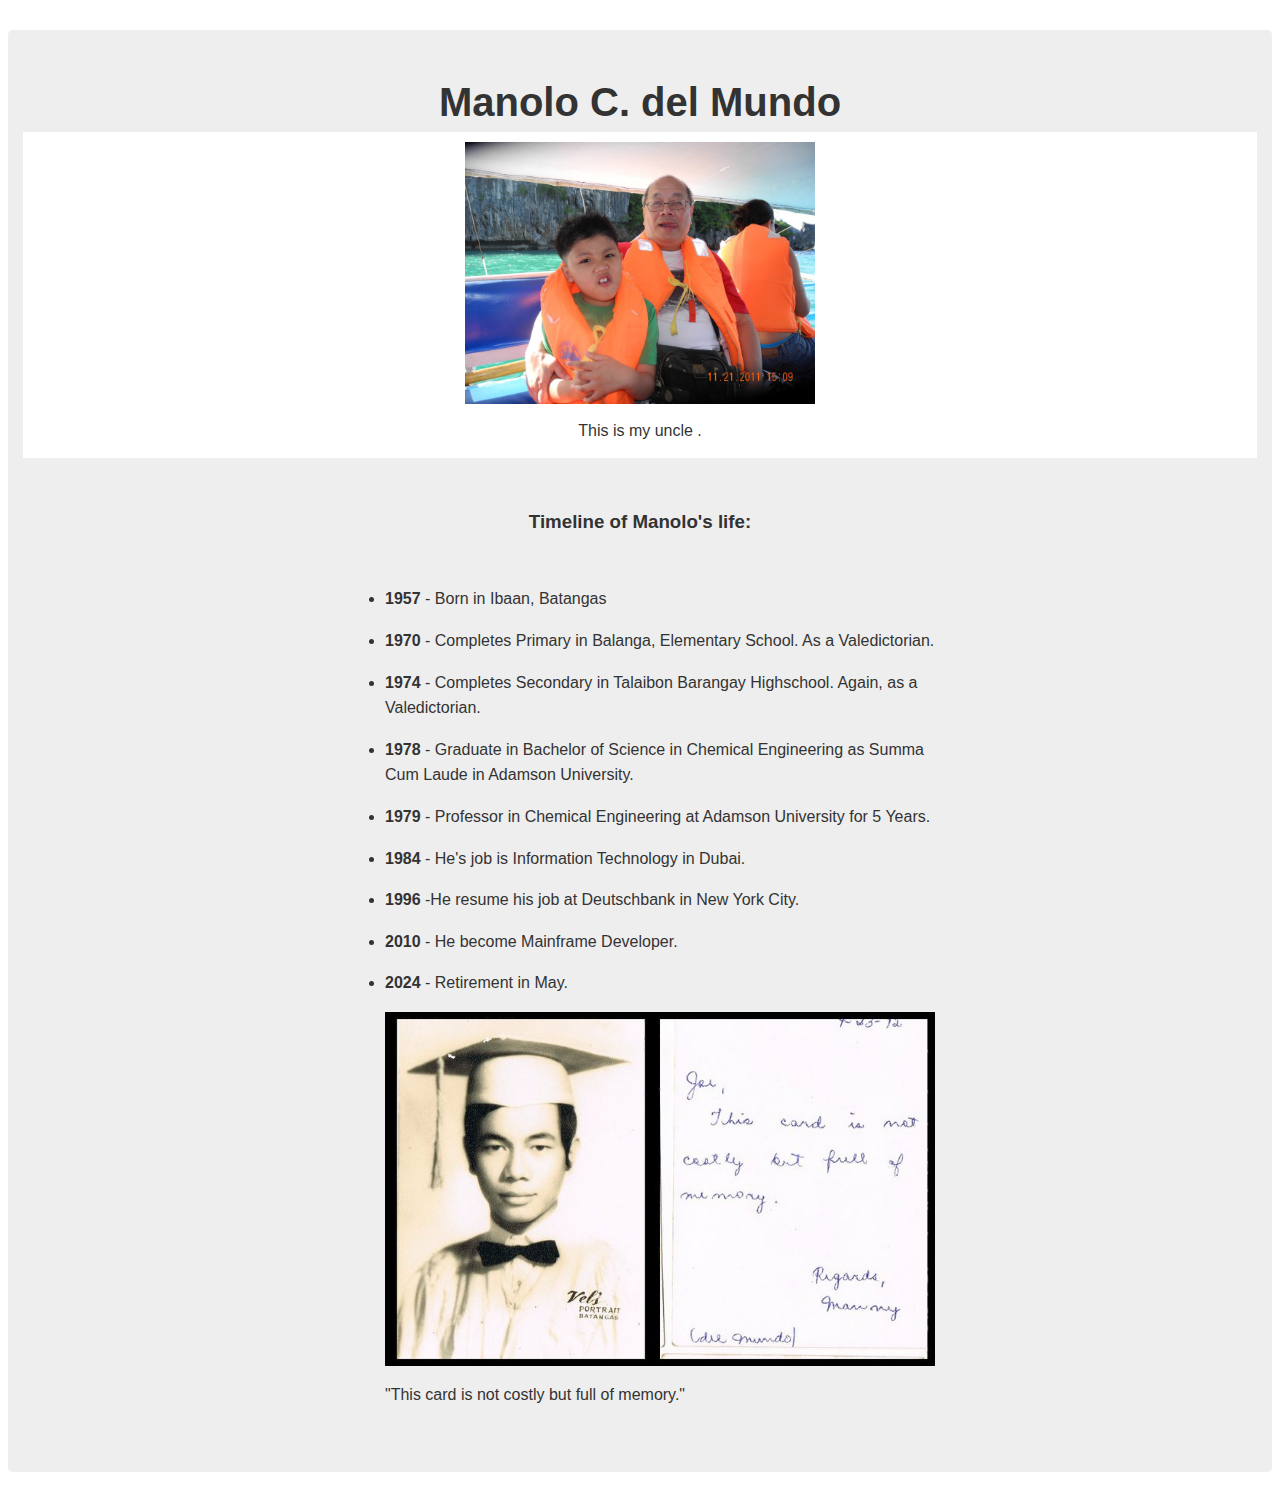
<file: portfoliotemplate/Tribute Page/index.html>
<!DOCTYPE html>
<html>
    <head>
        <link rel="stylesheet" href="css/tributepage.css">
    </head>
    <body>
        <main id="main">
            <h1 id="title">Manolo C. del Mundo</h1>
            <figure id="img-div">
                <img 
                 id="image"
                 src="Tito manolo 3.jpg" 
                 alt=""
                 width="350"
                 height="400">

               <figcaption id="img-caption">
                This is my uncle .
               </figcaption>
            </figure>
            <section id="tribute-info">
                <h3 id="headline">Timeline of Manolo's life:</h3>
                <ul>
                    <li><strong>1957</strong> - Born in Ibaan, Batangas</li>
                    <li>
                        <strong>1970</strong> - Completes Primary in Balanga, Elementary School. As a Valedictorian.
                    </li>
                    <li>
                        <strong>1974</strong> - Completes Secondary in Talaibon Barangay Highschool. Again, as a Valedictorian.
                    </li>
                    <li>
                        <strong>1978</strong> - Graduate in Bachelor of Science in Chemical Engineering as Summa Cum Laude in Adamson University.
                    </li>
                    <li>
                        <strong>1979</strong> - Professor in Chemical Engineering at Adamson University for 5 Years.</li>
                    <li>
                        <strong>1984</strong> - He's job is Information Technology in Dubai.
                    </li>
                    <li>
                        <strong>1996</strong> -He resume his job at Deutschbank in New York City.
                    </li>
                    <li>
                        <strong>2010</strong> - He become Mainframe Developer.
                    </li>
                    <li>
                        <strong>2024</strong> - Retirement in May.
                    </li>
                

            <img src="Tito manolo 4.jpg" alt="">        
                <p>
                "This card is not costly but full of memory."
                </p>          
            </section>
        </main>
    </body>
</html>
</file>
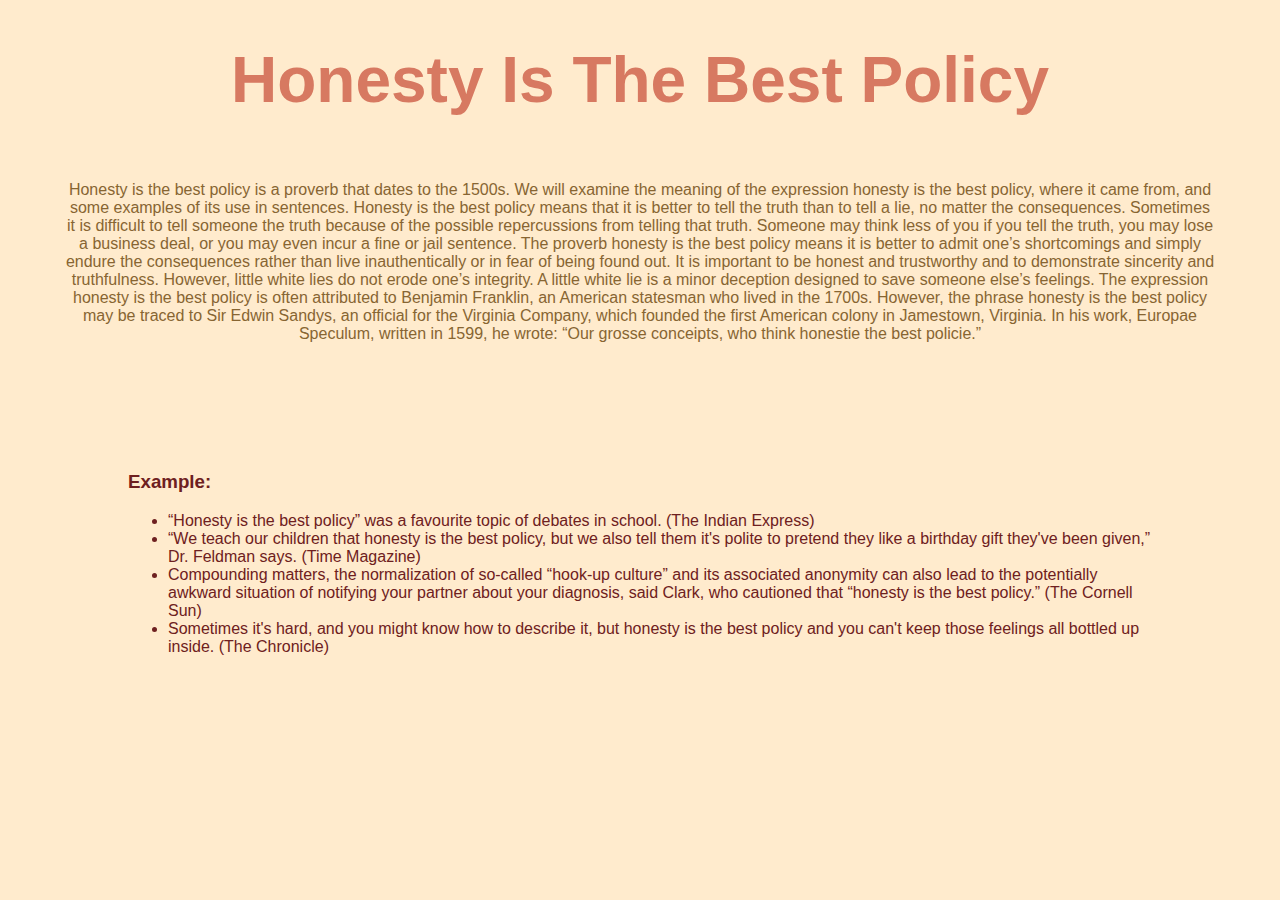
<file: CSS Basic Styling.html>
<!DOCTYPE html>
<html lang="en">
<head>
    <meta charset="UTF-8">
    <meta name="viewport" content="width=device-width, initial-scale=1.0">
    <title>Document</title>
    <link rel="stylesheet" href="/Style/Style.css">
</head>
<body>  
    <div class="head">
        <h1>Honesty Is The Best Policy</h1>
    </div>
    <div>
        <div class="paragraph">
            <p>Honesty is the best policy is a proverb that dates to the 1500s. We will examine the meaning of the expression honesty is the best policy, where it came from, and some examples of its use in sentences.

                Honesty is the best policy means that it is better to tell the truth than to tell a lie, no matter the consequences. Sometimes it is difficult to tell someone the truth because of the possible repercussions from telling that truth. Someone may think less of you if you tell the truth, you may lose a business deal, or you may even incur a fine or jail sentence. The proverb honesty is the best policy means it is better to admit one’s shortcomings and simply endure the consequences rather than live inauthentically or in fear of being found out. It is important to be honest and trustworthy and to demonstrate sincerity and truthfulness. However, little white lies do not erode one’s integrity. A little white lie is a minor deception designed to save someone else’s feelings. The expression honesty is the best policy is often attributed to Benjamin Franklin, an American statesman who lived in the 1700s. However, the phrase honesty is the best policy may be traced to Sir Edwin Sandys, an official for the Virginia Company, which founded the first American colony in Jamestown, Virginia. In his work, Europae Speculum, written in 1599, he wrote: “Our grosse conceipts, who think honestie the best policie.”</p>
        </div>
    </div>
    <div>
        <div>
            <div class="list">
                <h3>Example: </h3>
                     <ul>
                         <li>“Honesty is the best policy” was a favourite topic of debates in school. (The Indian Express)</li>
                         <li>“We teach our children that honesty is the best policy, but we also tell them it's polite to pretend they like a birthday gift they've been given,” Dr. Feldman says. (Time Magazine)</li>
                         <li>Compounding matters, the normalization of so-called “hook-up culture” and its associated anonymity can also lead to the potentially awkward situation of notifying your partner about your diagnosis, said Clark, who cautioned that “honesty is the best policy.” (The Cornell Sun)</li>
                         <li>Sometimes it's hard, and you might know how to describe it, but honesty is the best policy and you can't keep those feelings all bottled up inside. (The Chronicle)</li>
                     </ul>
            </div>
        </div>
    </div>
</body>

</html>
</file>
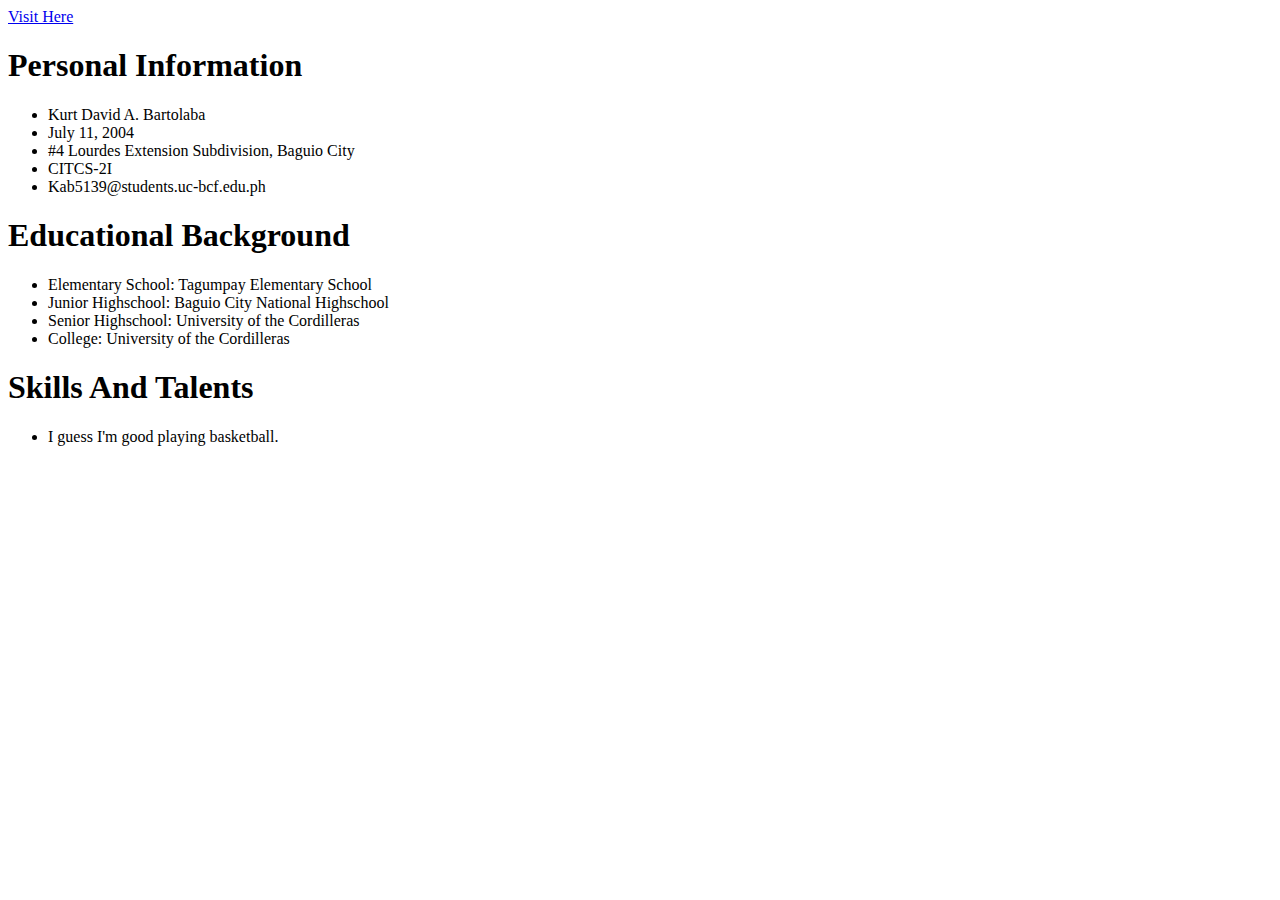
<file: HTML.html>
<!DOCTYPE html>
<html lang="en">
<head>
    <meta charset="UTF-8">
    <meta name="viewport" content="width=device-width, initial-scale=1.0">
    <title>Hello World</title>
</head>
<body>
    <a href="https://www.w3schools.com/html/">Visit Here</a>

    <h1> Personal Information</h1>
     <ul>
        <li>Kurt David A. Bartolaba</li>
        <li>July 11, 2004</li>
        <li>#4 Lourdes Extension Subdivision, Baguio City</li>
        <li>CITCS-2I</li>
        <li>Kab5139@students.uc-bcf.edu.ph</li>
    </ul>
    <h1> Educational Background</h1>
     <ul>
        <li>Elementary School: Tagumpay Elementary School</li>
        <li>Junior Highschool: Baguio City National Highschool</li>
        <li>Senior Highschool: University of the Cordilleras</li>
        <li>College: University of the Cordilleras</li>
    </ul>
    <h1> Skills And Talents</h1>
     <ul>
        <li> I guess I'm good playing basketball.</li>
     </ul>

</body>
</html>
</file>
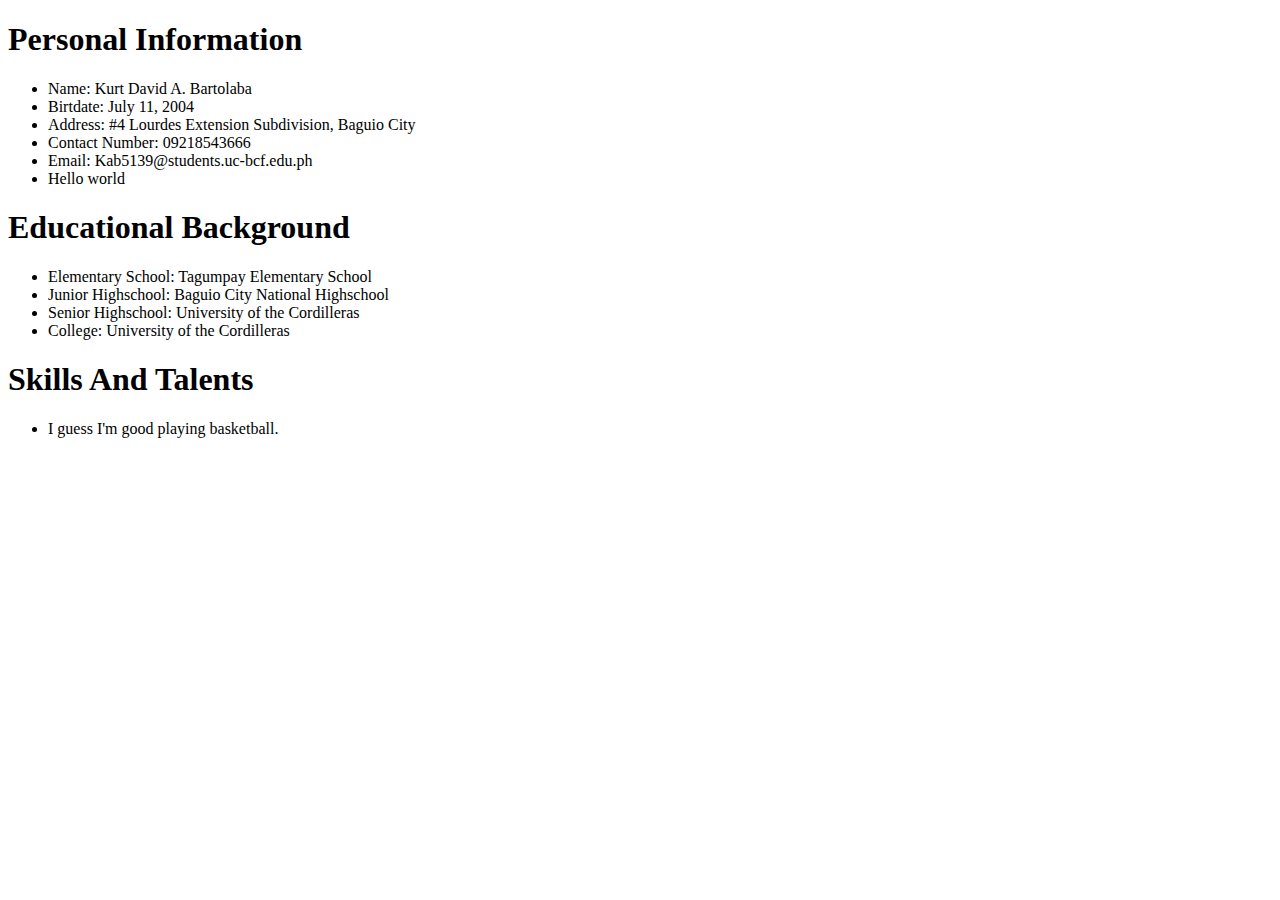
<file: Introduction.html>
<!DOCTYPE html>
<html lang="en">
<head>
    <meta charset="UTF-8">
    <meta name="viewport" content="width=device-width, initial-scale=1.0">
    <title>Hello</title>
</head>
<body>

    
    <h1> Personal Information</h1>
    <ul>
       <li>Name: Kurt David A. Bartolaba</li>
       <li>Birtdate: July 11, 2004</li>
       <li>Address: #4 Lourdes Extension Subdivision, Baguio City</li>
       <li>Contact Number: 09218543666</li>
       <li>Email: Kab5139@students.uc-bcf.edu.ph</li>
       <li>Hello world</li>
       
   </ul>
   <h1> Educational Background</h1>
    <ul>
       <li>Elementary School: Tagumpay Elementary School</li>
       <li>Junior Highschool: Baguio City National Highschool</li>
       <li>Senior Highschool: University of the Cordilleras</li>
       <li>College: University of the Cordilleras</li>
   </ul>
   <h1> Skills And Talents</h1>
    <ul>
       <li> I guess I'm good playing basketball.</li>
    </ul>
    
</body>
</html>
</file>
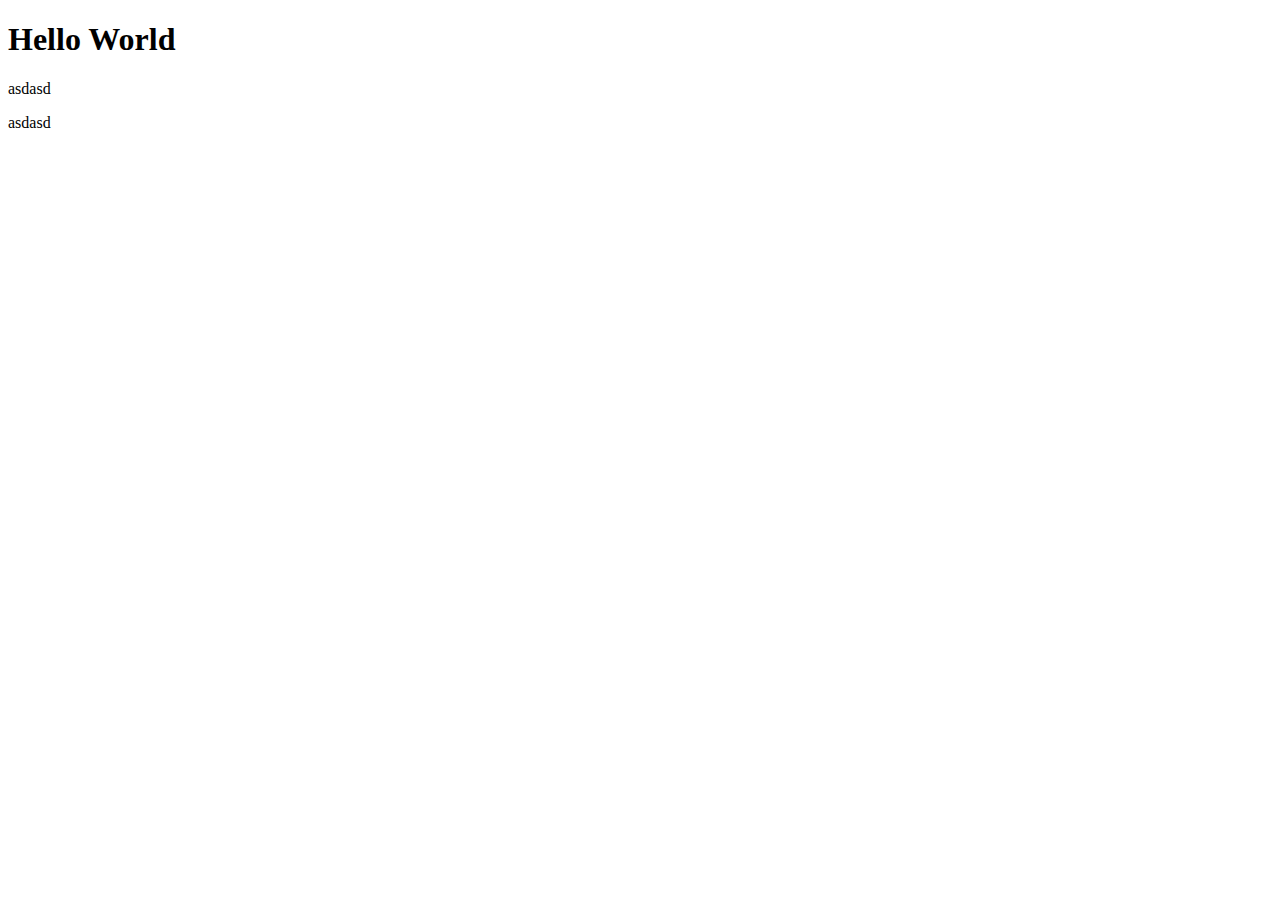
<file: Quiz.html>
<!DOCTYPE html>
<html lang="en">
<head>
    <meta charset="UTF-8">
    <meta http-equiv="X-UA-Compatible" content="IE=edge">
    <meta name="viewport" content="width=, initial-scale=1.0">
    <title>Document</title>
</head>
<body>
    <h1>Hello World</h1>

     <p>asdasd</p>
     <p>asdasd</p>
</body>
</html>
</file>
<file: Technial Documentation Page/css/techdoc.css>
html,
body {
  min-width: 290px;
  color: #4d4e53;
  background-color: #ffffff;
  font-family: 'Open Sans', Arial, sans-serif;
  line-height: 1.5;
}

#navbar {
  position: fixed;
  min-width: 290px;
  top: 0px;
  left: 0px;
  width: 300px;
  height: 100%;
  border-right: solid;
  border-color: rgba(0, 22, 22, 0.4);
}

header {
  color: black;
  margin: 10px;
  text-align: center;
  font-size: 1.8em;
  font-weight: thin;
}

#main-doc header {
  text-align: left;
  margin: 0px;
}

#navbar ul {
  height: 88%;
  padding: 0;
  overflow-y: auto;
  overflow-x: hidden;
}

#navbar li {
  color: #4d4e53;
  border-top: 1px solid;
  list-style: none;
  position: relative;
  width: 100%;
}

#navbar a {
  display: block;
  padding: 10px 30px;
  color: #4d4e53;
  text-decoration: none;
  cursor: pointer;
}

#main-doc {
  position: absolute;
  margin-left: 310px;
  padding: 20px;
  margin-bottom: 110px;
}

section article {
  color: #4d4e53;
  margin: 15px;
  font-size: 0.96em;
}

section li {
  margin: 15px 0px 0px 20px;
}

code {
  display: block;
  text-align: left;
  white-space: pre-line;
  position: relative;
  word-break: normal;
  word-wrap: normal;
  line-height: 2;
  background-color: #f7f7f7;
  padding: 15px;
  margin: 10px;
  border-radius: 5px;
}

@media only screen and (max-width: 815px) {
  /* For mobile phones: */
  #navbar ul {
    border: 1px solid;
    height: 207px;
  }

  #navbar {
    background-color: white;
    position: absolute;
    top: 0;
    padding: 0;
    margin: 0;
    width: 100%;
    max-height: 275px;
    border: none;
    z-index: 1;
    border-bottom: 2px solid;
  }

  #main-doc {
    position: relative;
    margin-left: 0px;
    margin-top: 270px;
  }
}

@media only screen and (max-width: 400px) {
  #main-doc {
    margin-left: -10px;
  }

  code {
    margin-left: -20px;
    width: 100%;
    padding: 15px;
    padding-left: 10px;
    padding-right: 45px;
    min-width: 233px;
  }
}
</file>
<file: portfoliotemplate/Technical Documentation Page/css/techdoc.css>
html,
body {
  min-width: 290px;
  color: rgb(112, 112, 112);
  background-color: beige;
  font-family: 'Open Sans', Arial, sans-serif;
  line-height: 1.5;
}

#navbar {
  position: fixed;
  min-width: 290px;
  top: 0px;
  left: 0px;
  width: 300px;
  height: 100%;
  border-right: solid;
  border-color: rgba(0, 22, 22, 0.4);
}

h1 {
  color: rgb(112, 112, 112);
  margin: 10px;
  text-align: center;
  font-size: 1.8em;
  font-weight: thin;
  font-family: Arial, Helvetica, sans-serif;
}

#main-doc header {
  text-align: left;
  margin: 0px;
}

#navbar ul {
  height: 88%;
  padding: 0;
  overflow-y: auto;
  overflow-x: hidden;
}

#navbar li {
  color: #4d4e53;
  border-top: 1px solid;
  list-style: none;
  position: relative;
  width: 100%;
}

#navbar a {
  display: block;
  padding: 10px 30px;
  color: rgb(112, 112, 112);
  text-decoration: none;
  cursor: pointer;
}

#main-doc {
  position: absolute;
  margin-left: 310px;
  padding: 20px;
  margin-bottom: 110px;
}

section article {
  color: rgb(112, 112, 112);
  margin: 15px;
  font-size: 0.96em;
}

section li {
  margin: 15px 0px 0px 20px;
}

code {
  display: block;
  text-align: left;
  white-space: pre-line;
  position: relative;
  word-break: normal;
  word-wrap: normal;
  line-height: 2;
  background-color: #f7f7f7;
  padding: 15px;
  margin: 10px;
  border-radius: 5px;
}

@media only screen and (max-width: 815px) {
  /* For mobile phones: */
  #navbar ul {
    border: 1px solid;
    height: 207px;
  }

  #navbar {
    background-color: white;
    position: absolute;
    top: 0;
    padding: 0;
    margin: 0;
    width: 100%;
    max-height: 275px;
    border: none;
    z-index: 1;
    border-bottom: 2px solid;
  }

  #main-doc {
    position: relative;
    margin-left: 0px;
    margin-top: 270px;
  }
}

@media only screen and (max-width: 400px) {
  #main-doc {
    margin-left: -10px;
  }

  code {
    margin-left: -20px;
    width: 100%;
    padding: 15px;
    padding-left: 10px;
    padding-right: 45px;
    min-width: 233px;
  }
}
</file>
<file: portfoliotemplate/Tribute Page/css/tributepage.css>
html {
    /* Setting a base font size of 10px give us easier rem calculations
         Info: 1rem === 10px, 1.5rem === 15px, 2rem === 20px and so forth
       */
    font-size: 10px;
  }
  
  body {
    /* Native font stack https://getbootstrap.com/docs/4.2/content/reboot/#native-font-stack */
    font-family: -apple-system, BlinkMacSystemFont, 'Segoe UI', 'Roboto',
      'Helvetica Neue', Arial, sans-serif;
    font-size: 1.6rem;
    line-height: 1.5;
    text-align: center;
    color: #333;
    margin: 0;
  }
  
  h1 {
    font-size: 4rem;
    margin-bottom: 0;
  }
  
  @media (max-width: 460px) {
    h1 {
      font-size: 3.5rem;
      line-height: 1.2;
    }
  }
  
  h2 {
    font-size: 3.25rem;
  }
  
  a {
    color: #477ca7;
  }
  
  a:visited {
    color: #74638f;
  }
  
  #main {
    margin: 30px 8px;
    padding: 15px;
    border-radius: 5px;
    background: #eee;
  }
  
  @media (max-width: 460px) {
    #main {
      margin: 0;
    }
  }
  
  img {
    max-width: 100%;
    display: block;
    height: auto;
    margin: 0 auto;
  }
  
  #img-div {
    background: white;
    padding: 10px;
    margin: 0;
  }
  
  #img-caption {
    margin: 15px 0 5px 0;
  }
  
  @media (max-width: 460px) {
    #img-caption {
      font-size: 1.4rem;
    }
  }
  
  #headline {
    margin: 50px 0;
    text-align: center;
  }
  
  ul {
    max-width: 550px;
    margin: 0 auto 50px auto;
    text-align: left;
    line-height: 1.6;
  }
  
  li {
    margin: 16px 0;
  }
  
  blockquote {
    font-style: italic;
    max-width: 545px;
    margin: 0 auto 50px auto;
    text-align: left;
  }
</file>
<file: Style/Style.css>
body{
    background-color: blanchedalmond;
    padding: 0;
    margin: 0;
}

.head{
    font-size: 2em;
    padding: 0;
    margin: 0;
    text-align: center;
    font-family: Arial, Helvetica, sans-serif;
    color: rgb(215, 121, 97);
}

.paragraph{
    margin: 5%;
    text-align: center;
    font-family: Arial, Helvetica, sans-serif;
    color: rgb(135, 101, 50);
}

.list{
    margin: 10%;
    font-family: Arial, Helvetica, sans-serif;
    color: rgb(110, 32, 32);
}
</file>
